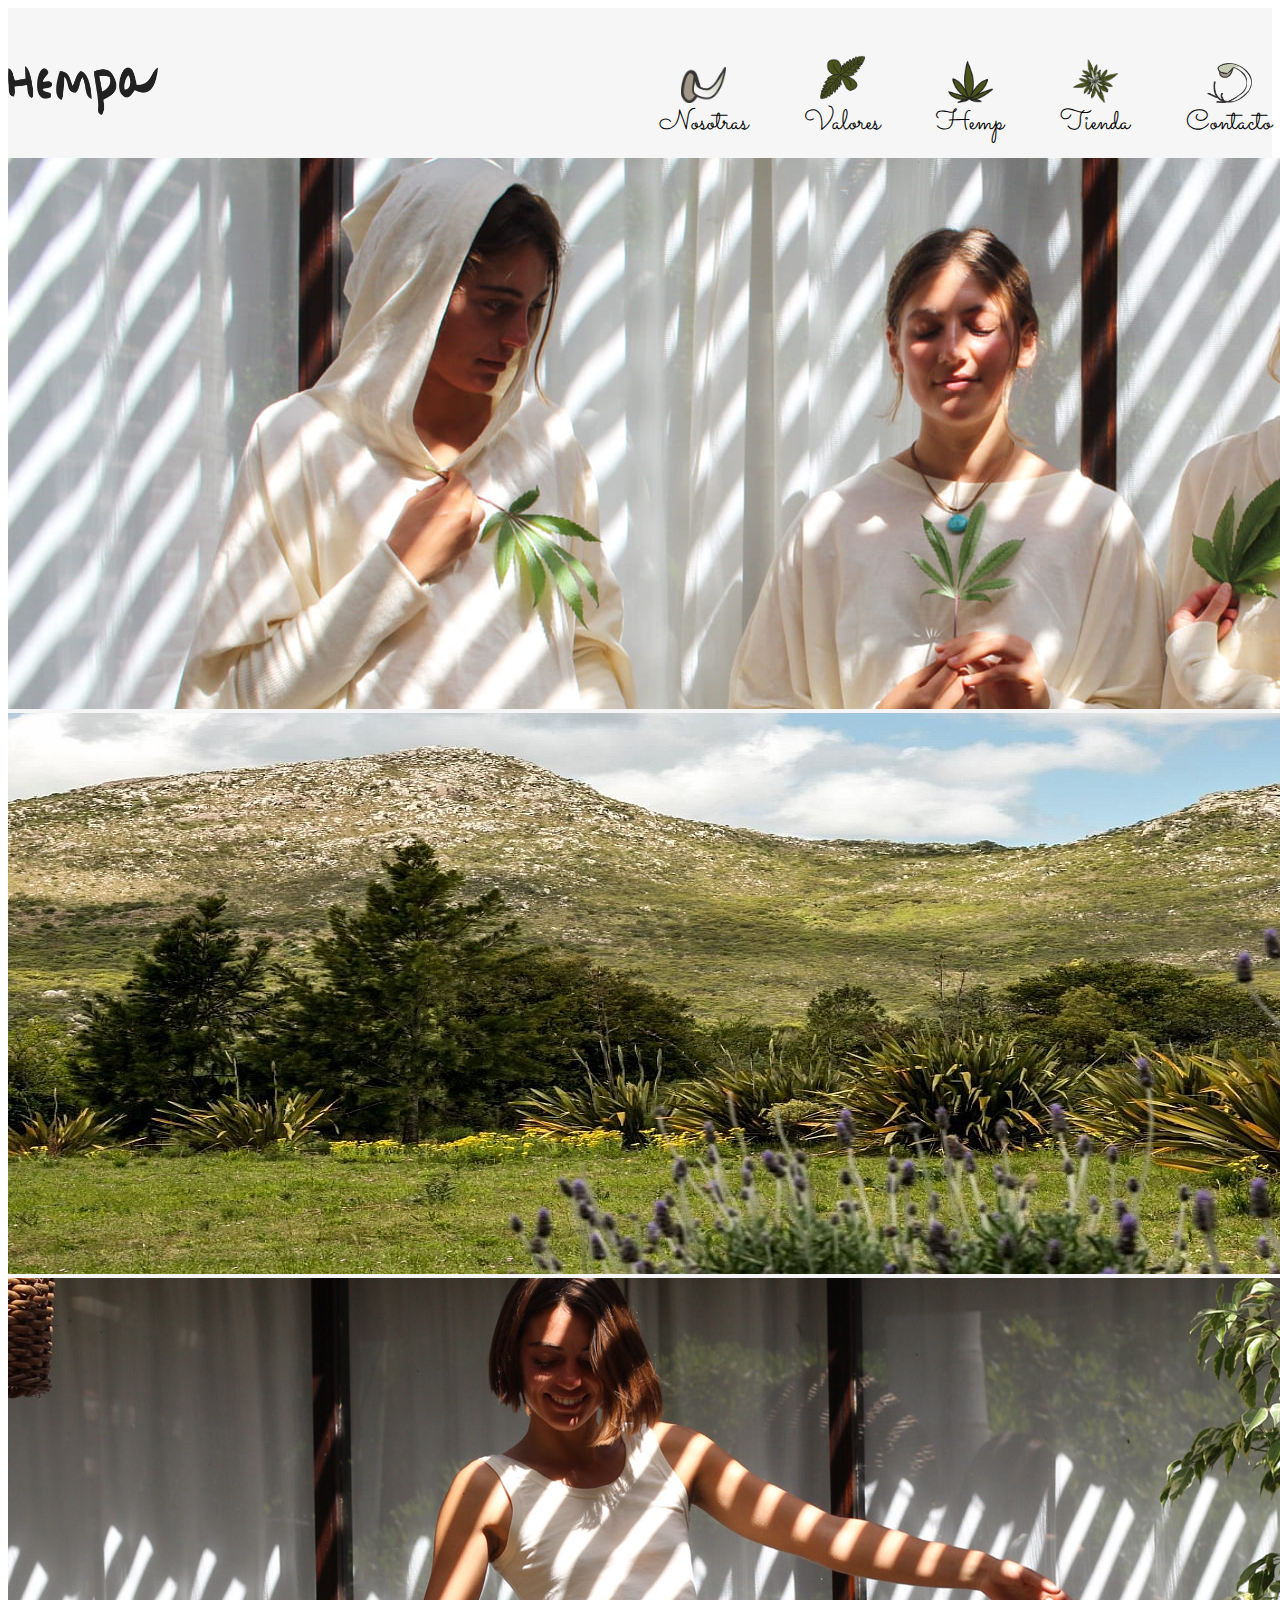
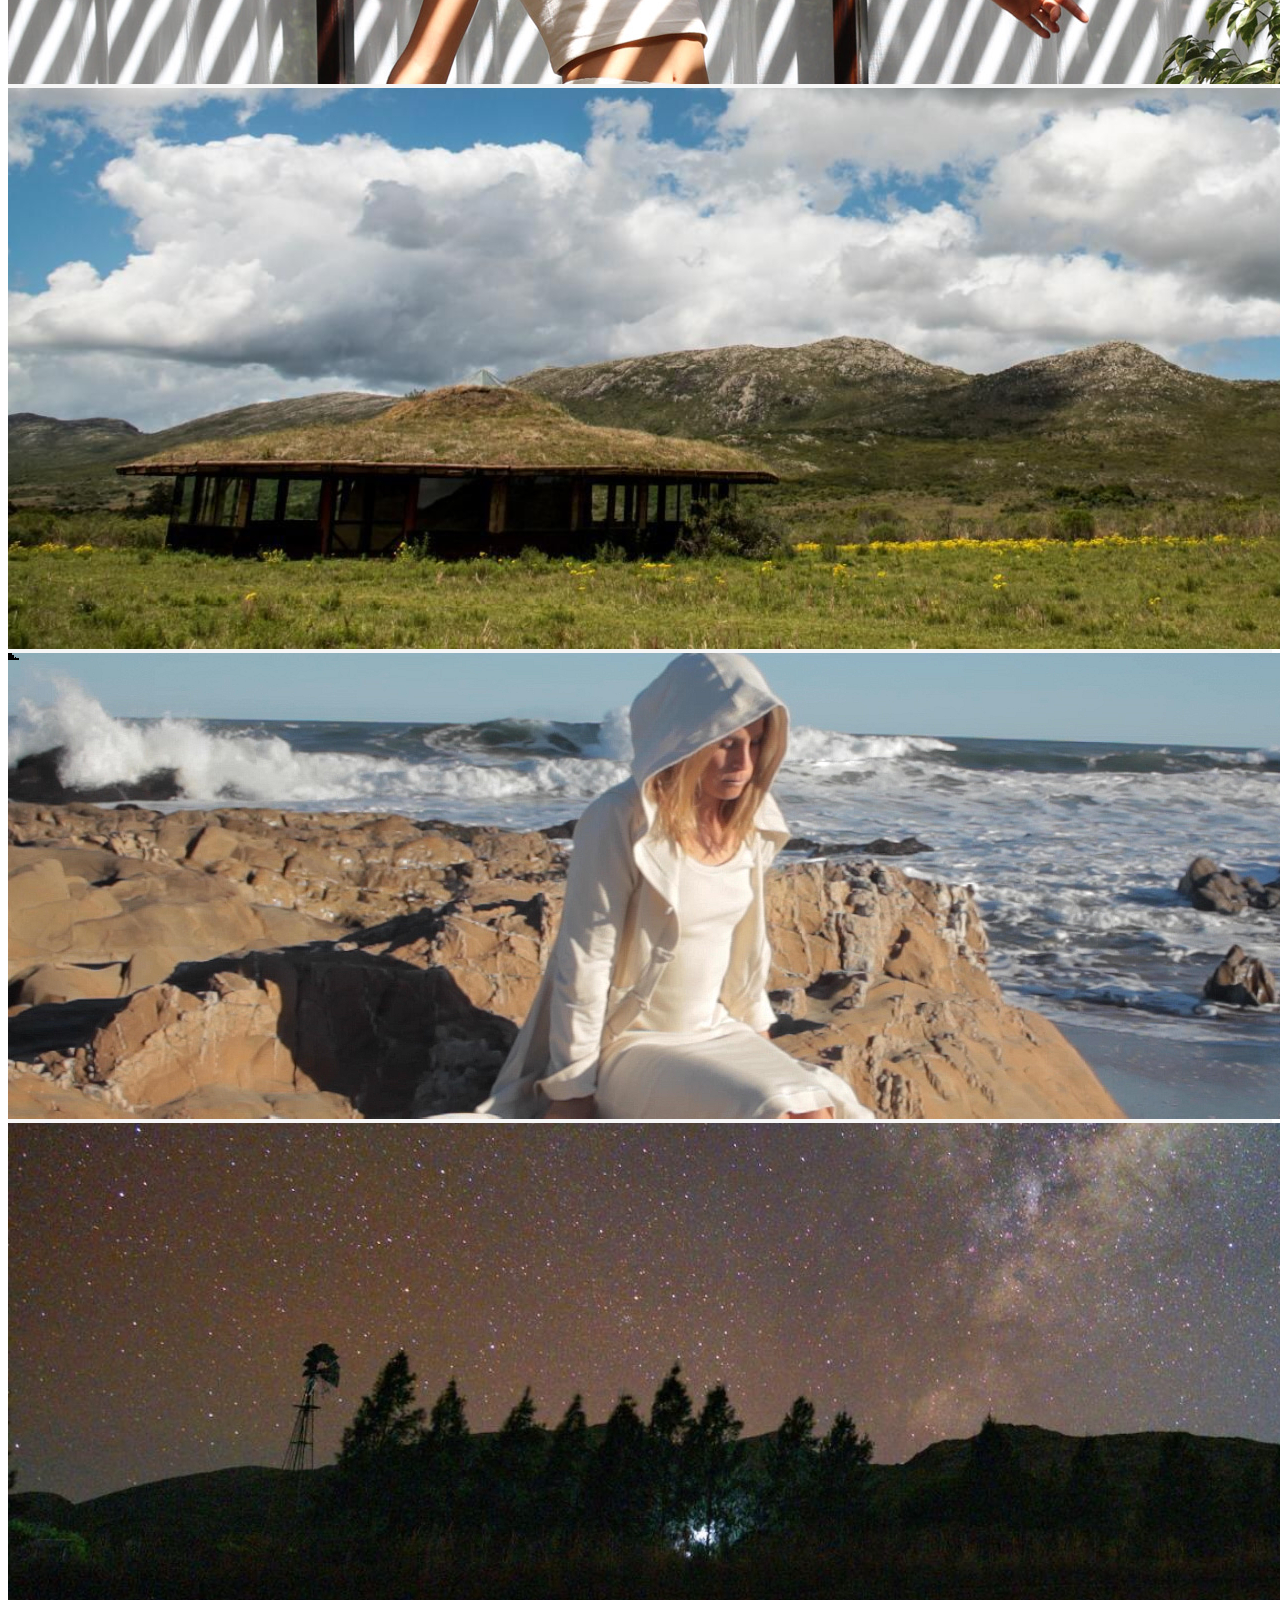
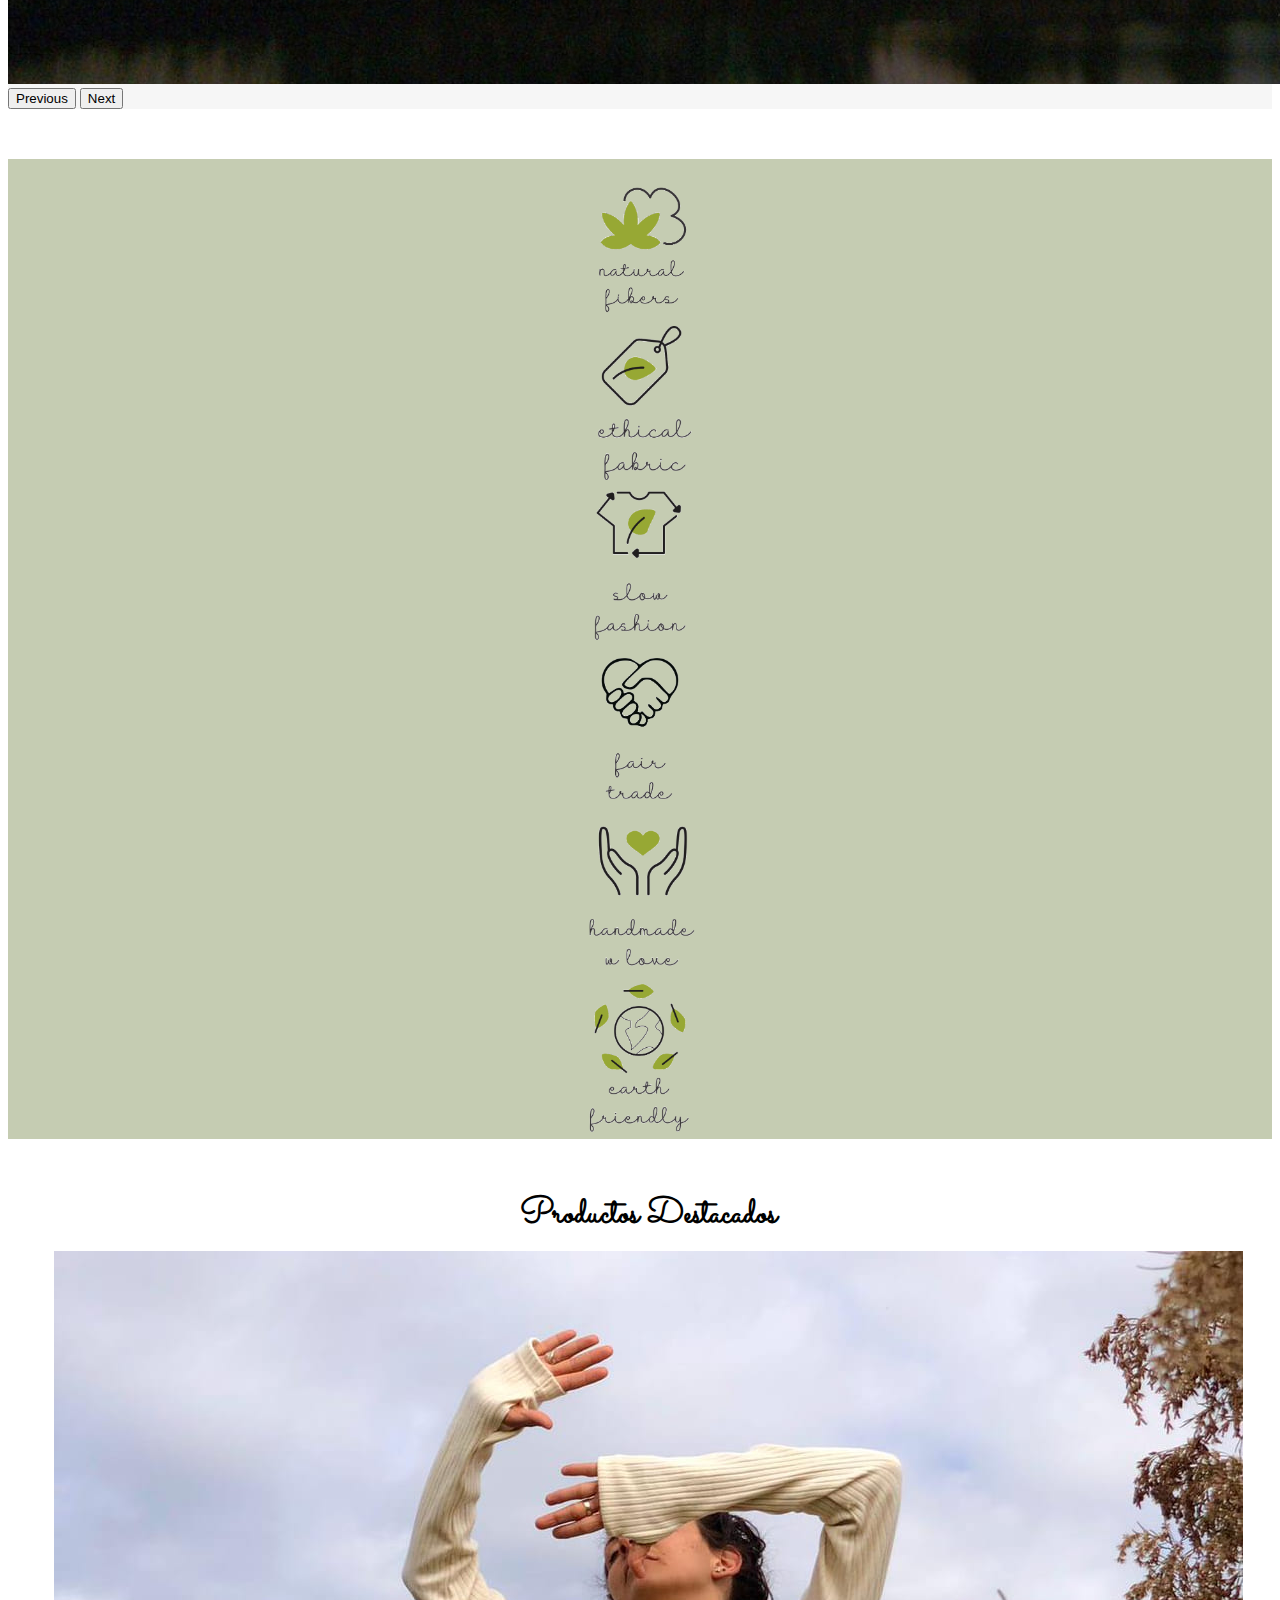
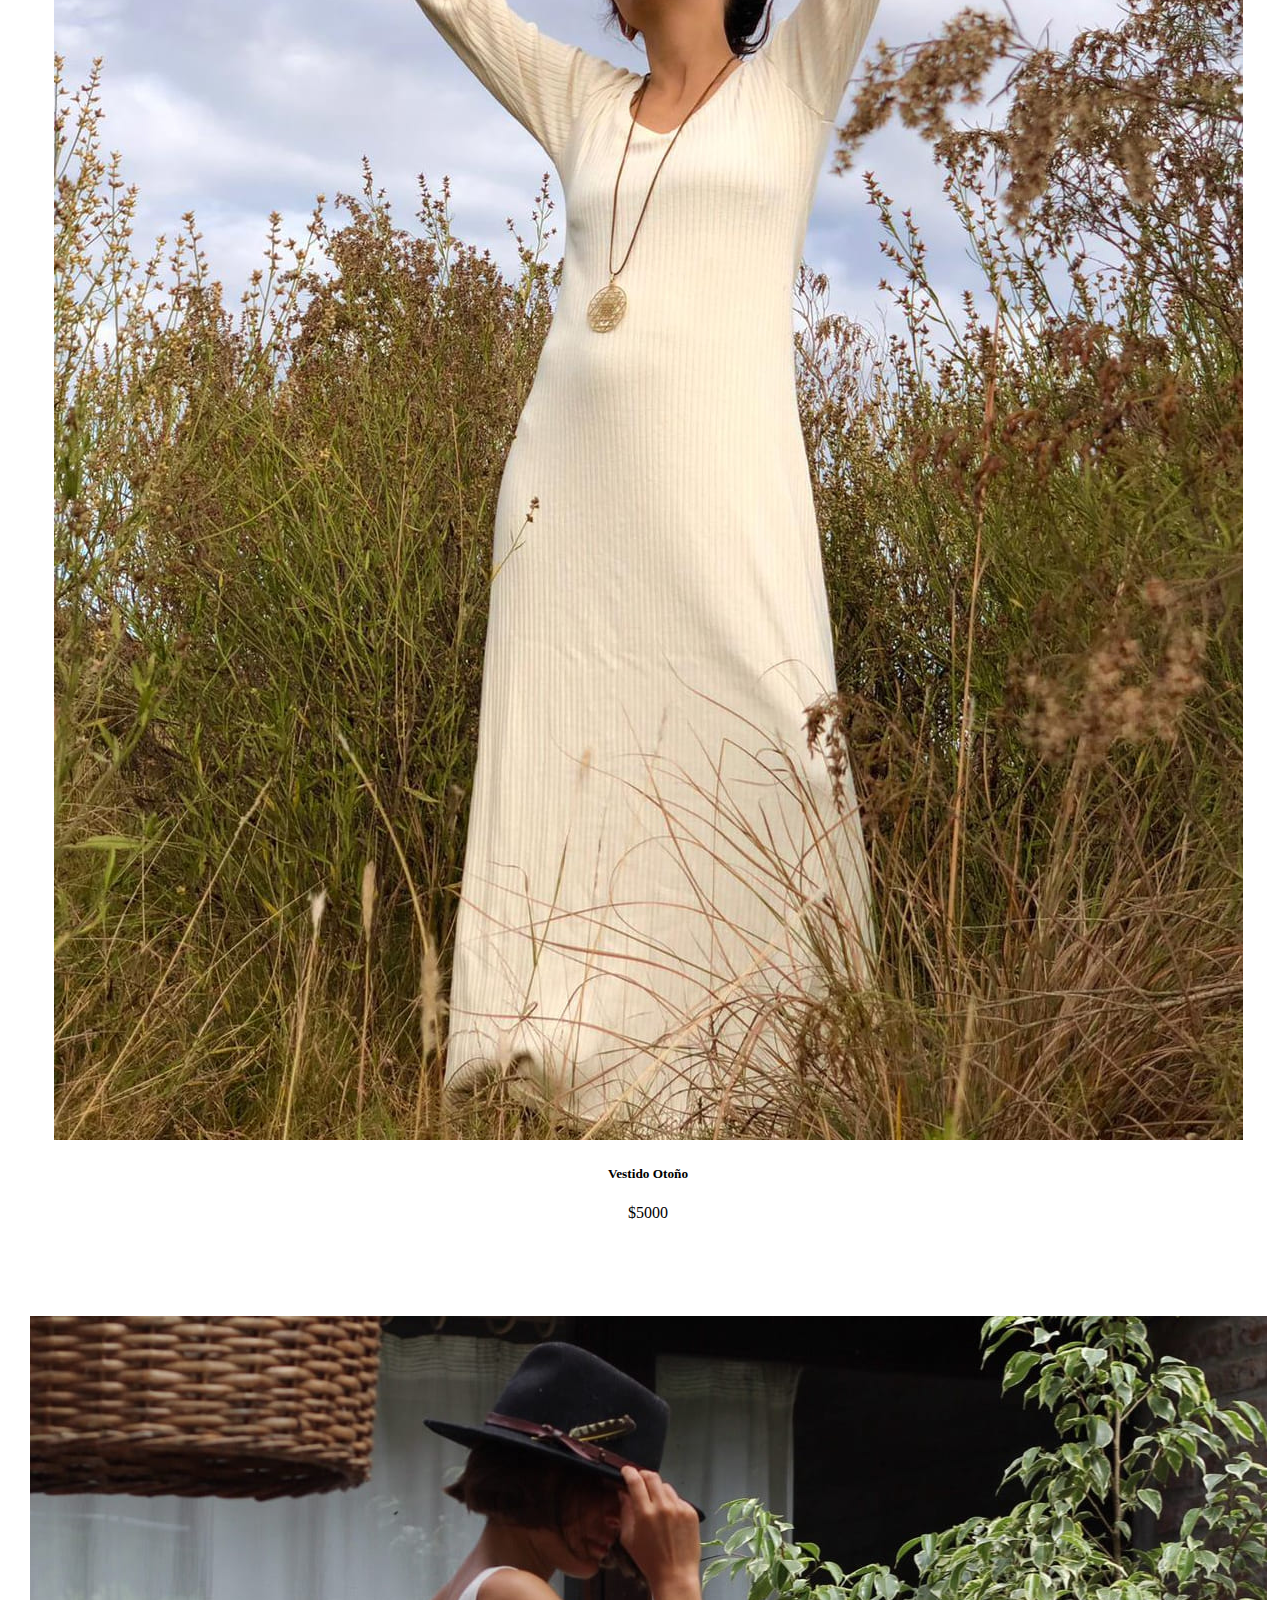
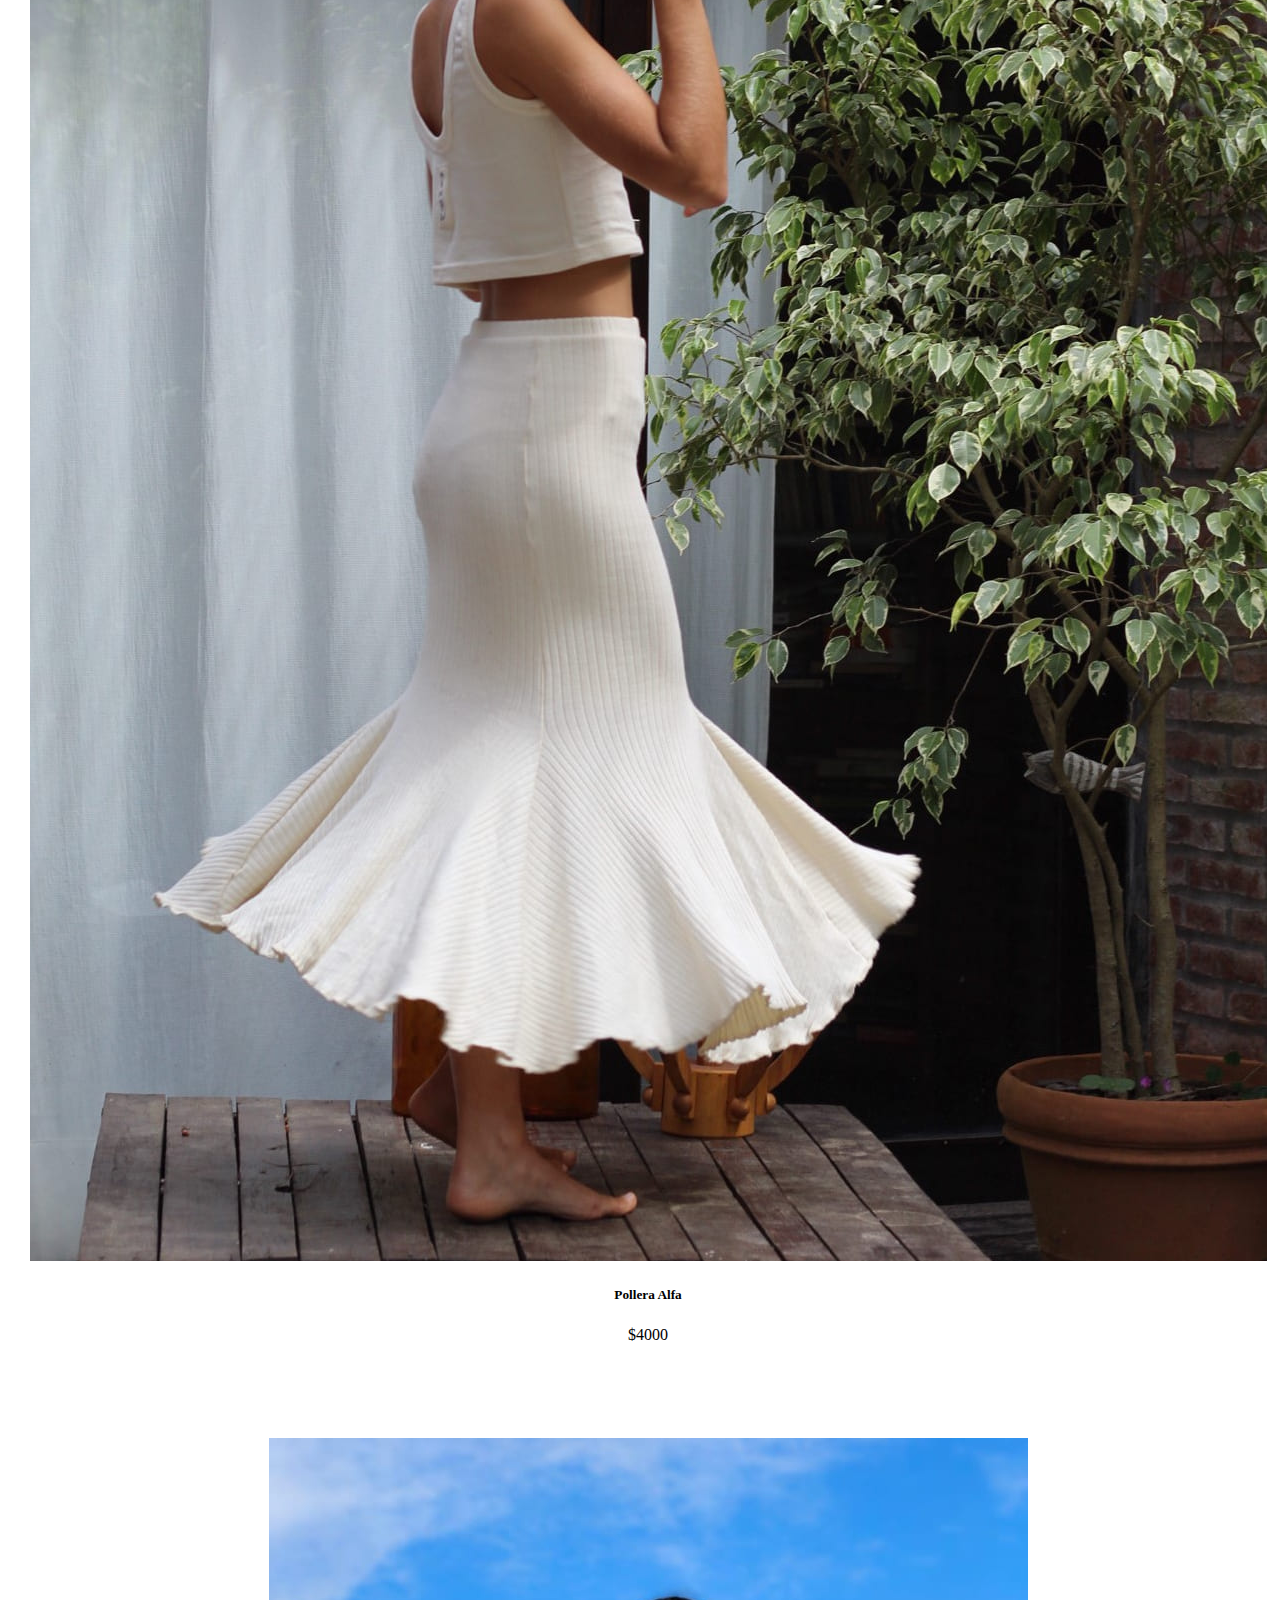
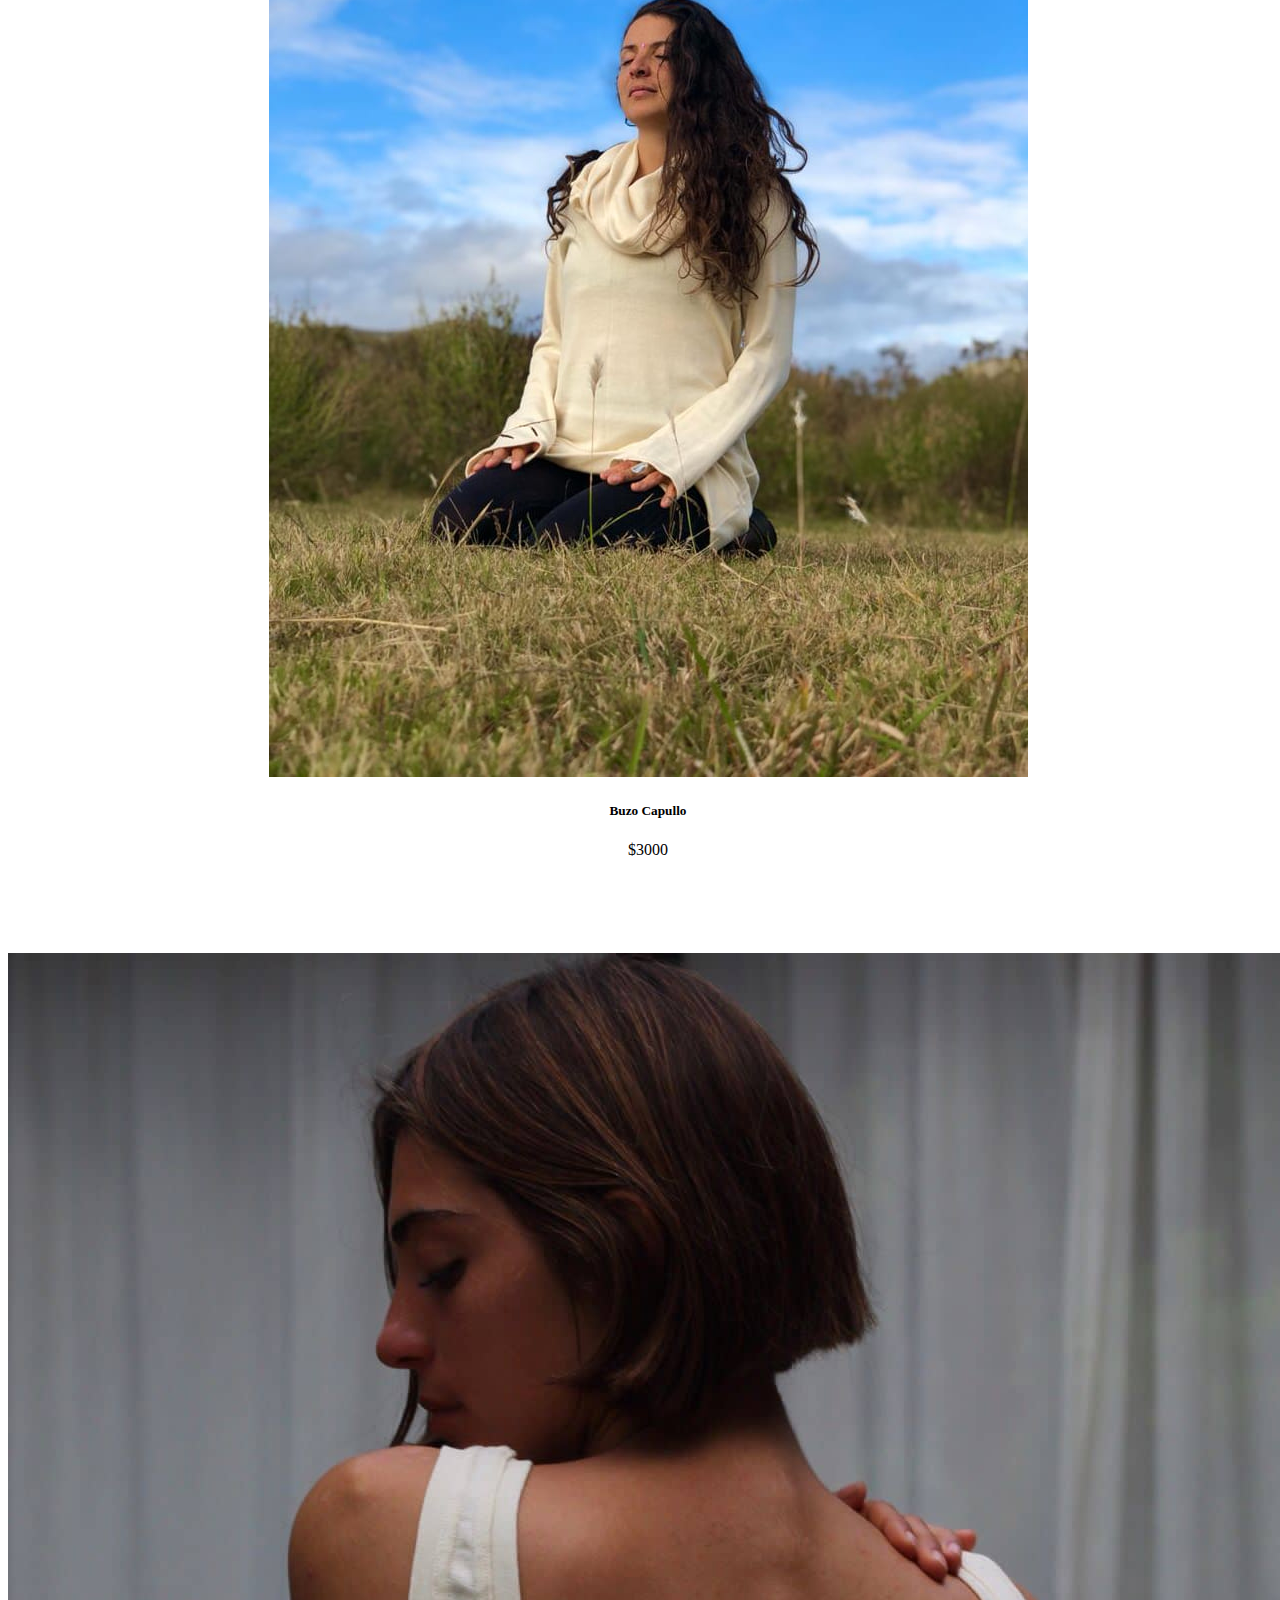
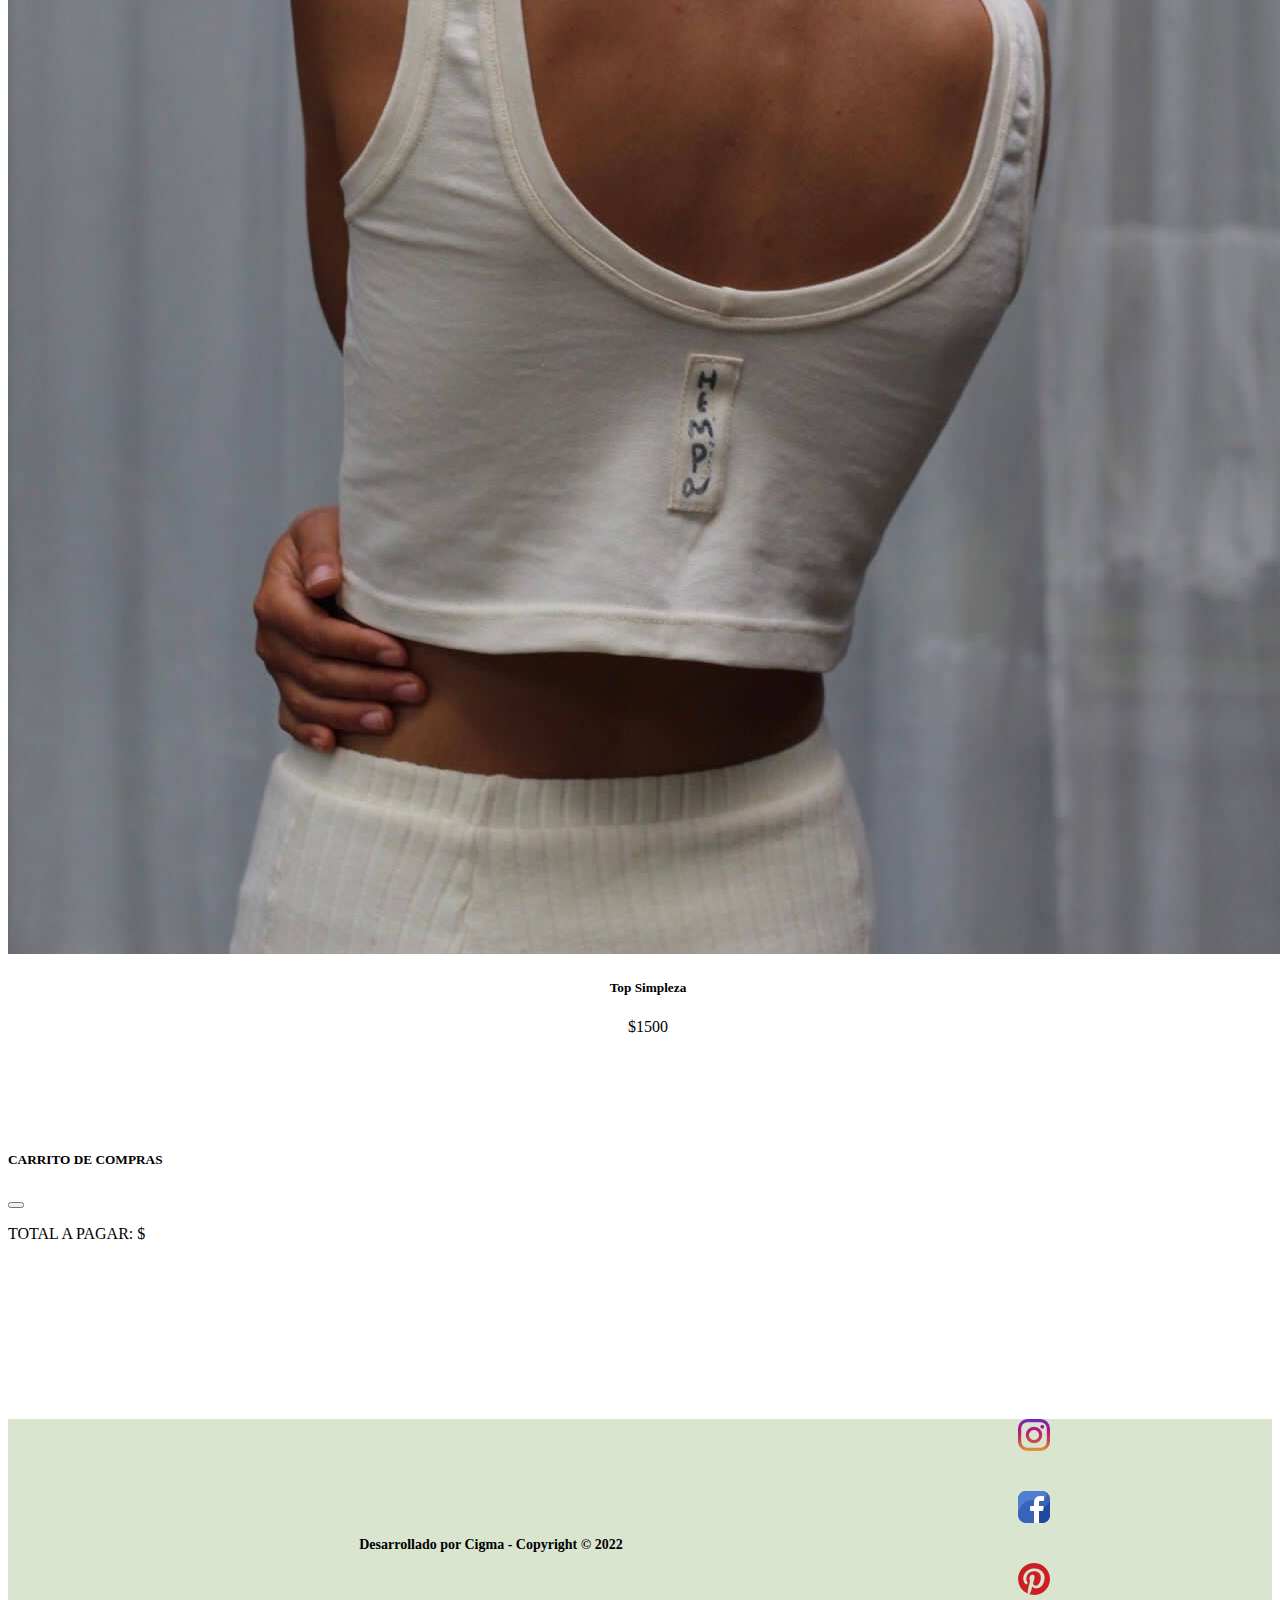
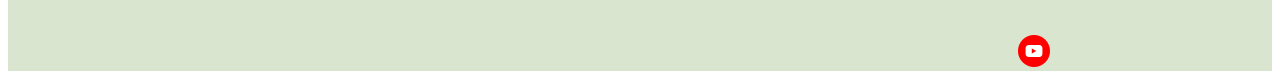
<file: index.html>
<!DOCTYPE html>
<html lang="en">
  <head>
    <meta charset="UTF-8" />
    <meta http-equiv="X-UA-Compatible" content="IE=edge" />
    <meta name="viewport" content="width=device-width, initial-scale=1.0" />
    <title>Hempa</title>
    <link rel="shortcut icon" href="img/icons/icono-hemp.png" type="image/x-icon">
    <link
      href="https://cdn.jsdelivr.net/npm/bootstrap@5.0.2/dist/css/bootstrap.min.css"
      rel="stylesheet"
      integrity="sha384-EVSTQN3/azprG1Anm3QDgpJLIm9Nao0Yz1ztcQTwFspd3yD65VohhpuuCOmLASjC"
      crossorigin="anonymous"
    />
    <link rel="stylesheet" href="css/estilos.css" />


    <!-- Descripción -->
    <meta name="description" content="Ropa de cañamo y fibras orgánicas, hecha por mujeres emprendedoras. Industria Uruguaya.">

    <!-- FONTS -->
    <link rel="preconnect" href="https://fonts.googleapis.com" />
    <link rel="preconnect" href="https://fonts.gstatic.com" crossorigin />
    <link
      href="https://fonts.googleapis.com/css2?family=Sacramento&display=swap"
      rel="stylesheet"
    />

    <!-- Meta tags -->
    <!-- Primary Meta Tags -->
    <title>Hempa</title>
    <meta name="title" content="Hempa">
    <meta name="description" content="Ropa de cañamo y fibras orgánicas, hecha por mujeres emprendedoras. Industria Uruguaya.">

    <!-- Open Graph / Facebook -->
    <meta property="og:type" content="website">
    <meta property="og:url" content="https://metatags.io/">
    <meta property="og:title" content="Hempa">
    <meta property="og:description" content="Ropa de cañamo y fibras orgánicas, hecha por mujeres emprendedoras. Industria Uruguaya.">
    <meta property="og:image" content="img/fotos/banner-valores.JPG">

    <!-- Twitter -->
    <meta property="twitter:card" content="summary_large_image">
    <meta property="twitter:url" content="https://metatags.io/">
    <meta property="twitter:title" content="Hempa">
    <meta property="twitter:description" content="Ropa de cañamo y fibras orgánicas, hecha por mujeres emprendedoras. Industria Uruguaya.">
    <meta property="twitter:image" content="img/fotos/banner-valores.JPG">
  </head>
  <body>
    <header>
      <div class="container">
        <nav>
          <a href="index.html"
            ><img class="logo-nav" src="img/logo-hempa.jpg"
          /></a>
          <ul id="ul__nav" class="ul__nav">
            <li>
              <a href="nosotras.html"
                ><img class="icon-nav-li" src="img/icons/nosotras.jpg" />
                Nosotras</a
              >
            </li>
            <li>
              <a href="valores.html"
                ><img
                  class="icon-nav-li"
                  src="img/icons/vision.jpg"
                />Valores</a
              >
            </li>
            <li>
              <a href="hempa.html"
                ><img class="icon-nav-li" src="img/icons/hemp.jpg" />Hemp</a
              >
            </li>
            <li>
              <a href="tienda.html"
                ><img
                  class="icon-nav-li"
                  src="img/icons/coleccion.jpg"
                />Tienda</a
              >
            </li>
            <li>
              <a href="contacto.html"
                ><img
                  class="icon-nav-li"
                  src="img/icons/contacto.png"
                />Contacto</a
              >
            </li> 
          </ul>
          
          <img
            id="icon-menu"
            class="icon-menu-movil"
            src="img/icons/menu.png"
          />
        </nav>
      </div>
      <div
        id="carouselExampleControls"
        class="carousel slide"
        data-bs-ride="carousel"
      >
      <div class="carousel-inner">
        <div class="carousel-item active">
          <img
            src="img/carousel/slide1.jpg"
            class="d-block w-100"
            alt="..."
          />
        </div>
        <div class="carousel-item">
          <img
            src="img/carousel/slide2.jpg"
            class="d-block w-100"
            alt="..."
          />
        </div>
        <div class="carousel-item">
          <img
            src="img/carousel/slide5.jpg"
            class="d-block w-100"
            alt="..."
          />
        </div>
        <div class="carousel-item">
          <img
            src="img/carousel/slide4.jpg"
            class="d-block w-100"
            alt="..."
          />
        </div>
        <div class="carousel-item">
          <img
            src="img/carousel/slide6.jpg"
            class="d-block w-100"
            alt="..."
          />
        </div>
        <div class="carousel-item">
          <img
            src="img/carousel/slide3.jpg"
            class="d-block w-100"
            alt="..."
          />
        </div>
      </div>
        <button
          class="carousel-control-prev"
          type="button"
          data-bs-target="#carouselExampleControls"
          data-bs-slide="prev"
        >
          <span class="carousel-control-prev-icon" aria-hidden="true"></span>
          <span class="visually-hidden">Previous</span>
        </button>
        <button
          class="carousel-control-next"
          type="button"
          data-bs-target="#carouselExampleControls"
          data-bs-slide="next"
        >
          <span class="carousel-control-next-icon" aria-hidden="true"></span>
          <span class="visually-hidden">Next</span>
        </button>
      </div>
    </header>

    <section id="banner-icons">
      <div class="container">
        <div class="row text-center">
          <div class="col-md-2 col-4">
            <img src="img/icons/naturalFibers.png" />
          </div>
          <div class="col-md-2 col-4">
            <img src="img/icons/ethicalFabric.png" />
          </div>
          <div class="col-md-2 col-4">
            <img src="img/icons/slowFashion.png" />
          </div>
          <div class="col-md-2 col-4">
            <img src="img/icons/fairTrade.png" />
          </div>
          <div class="col-md-2 col-4">
            <img src="img/icons/handMade.png" />
          </div>
          <div class="col-md-2 col-4">
            <img src="img/icons/earthFriendly.png" />
          </div>
        </div>
      </div>
    </section>

    <section id="productos-destacados">
      <div class="container">
        <div class="row">
          <h2 class="col-md-12">Productos Destacados</h2>
        </div>

        <div id="contenedor-productos" class="d-flex"></div>
      </div>
    </section>
    <button
      id="carrito-flotante"
      data-bs-toggle="modal"
      data-bs-target="#modalCarrito"
    >
      <img class="icon-cart" src="img/icons/shopping-cart.png" />
    </button>

    
    <!-- Modal Carrito -->
    <div
      class="modal fade "
      id="modalCarrito"
      tabindex="-1"
      aria-labelledby="exampleModalLabel"
      aria-hidden="true"
    >
      <div class="modal-dialog">
        <div class="modal-content">
          <div class="modal-header">
            <h5 class="modal-title" id="exampleModalLabel">
              CARRITO DE COMPRAS
            </h5>
            <button
              type="button"
              class="btn-close"
              data-bs-dismiss="modal"
              aria-label="Close"
            ></button>
          </div>
          <div class="modal-body">
            <ul id="listado-compras"></ul>

            <p>TOTAL A PAGAR: $<span id="total-precio-carrito"></span></p>
          </div>
          <div class="modal-footer">
            <button id="btn-comprar" type="button" class="btn btn-success">
              Seguir con la compra <img class="cart-icon" src="img/icons/whatsapp.png">
            </button>
          </div>
        </div>
      </div>
    </div>  

    <br><br><br><br>
    
    <section id="footer">
      <h5 class="text-footer">  Desarrollado por <a href="https://linkbe.me/Cigma" target="_blank">Cigma</a> - Copyright © 2022</h5>
      <div class="container">
        <div class="row icon-footer">
          <div class="col-md-2 col-3" id="footer-icon">
            <a href="https://www.instagram.com/hempa.uy/?hl=es" target="_blank"><img class="" src="img/icons/instagram.png"/></a>
          </div>
          <br><br>
          <div class="col-md-2 col-3" id="footer-icon">
            <a href="https://www.facebook.com/hempa.uy" target="_blank"><img class="" src="img/icons/facebook.png"/></a>
          </div>
          <br><br>
          <div class="col-md-2 col-3" id="footer-icon">
            <a href="https://ar.pinterest.com/hempauy/_created/" target="_blank"><img class="" src="img/icons/pinterest.png"/></a>
          </div>
          <br><br>
          <div class="col-md-2 col-3" id="footer-icon">
            <a href="https://www.youtube.com/channel/UCsUpAl1lLySXlst0NQ0P4RQ" target="_blank"><img class="" src="img/icons/youtube.png"/></a>
          </div>
        </div>
      </div>
    </section>


    <script
      src="https://cdn.jsdelivr.net/npm/bootstrap@5.0.2/dist/js/bootstrap.bundle.min.js"
      integrity="sha384-MrcW6ZMFYlzcLA8Nl+NtUVF0sA7MsXsP1UyJoMp4YLEuNSfAP+JcXn/tWtIaxVXM"
      crossorigin="anonymous"
    ></script>
    <script src="js/main.js"></script>
    <script src="js/nav.js"></script>
  </body>
</html>
</file>
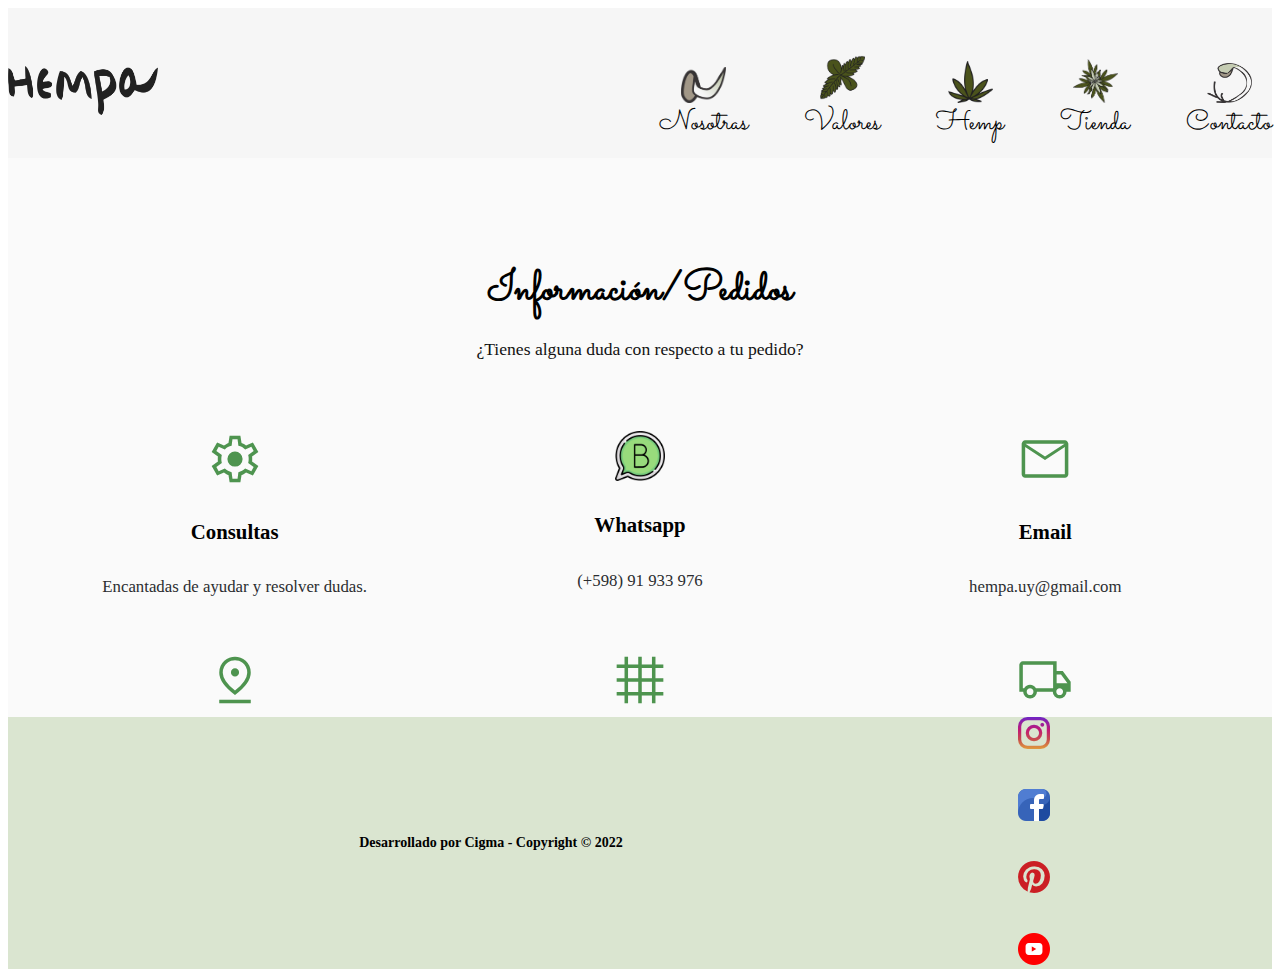
<file: contacto.html>
<!DOCTYPE html>
<html lang="en">
  <head>
    <meta charset="UTF-8" />
    <meta http-equiv="X-UA-Compatible" content="IE=edge" />
    <meta name="viewport" content="width=device-width, initial-scale=1.0" />
    <title>Hempa</title>
    <link rel="shortcut icon" href="img/icons/icono-hemp.png" type="image/x-icon">
    <link
      href="https://cdn.jsdelivr.net/npm/bootstrap@5.0.2/dist/css/bootstrap.min.css"
      rel="stylesheet"
      integrity="sha384-EVSTQN3/azprG1Anm3QDgpJLIm9Nao0Yz1ztcQTwFspd3yD65VohhpuuCOmLASjC"
      crossorigin="anonymous"
    />
    <link rel="stylesheet" href="css/estilos.css" />


    <!-- Descripción -->
    <meta name="description" content="Ropa de cañamo y fibras orgánicas, hecha por mujeres emprendedoras. Industria Uruguaya.">

    <!-- Iconos -->
    <link href="https://fonts.googleapis.com/css2?family=Material+Symbols+Outlined" rel="stylesheet" />


    <!-- FONTS -->
    <link rel="preconnect" href="https://fonts.googleapis.com" />
    <link rel="preconnect" href="https://fonts.gstatic.com" crossorigin />
    <link
      href="https://fonts.googleapis.com/css2?family=Sacramento&display=swap"
      rel="stylesheet"
    />

    <!-- Meta tags -->
    <!-- Primary Meta Tags -->
    <title>Hempa</title>
    <meta name="title" content="Hempa">
    <meta name="description" content="Ropa de cañamo y fibras orgánicas, hecha por mujeres emprendedoras. Industria Uruguaya.">

    <!-- Open Graph / Facebook -->
    <meta property="og:type" content="website">
    <meta property="og:url" content="https://metatags.io/">
    <meta property="og:title" content="Hempa">
    <meta property="og:description" content="Ropa de cañamo y fibras orgánicas, hecha por mujeres emprendedoras. Industria Uruguaya.">
    <meta property="og:image" content="img/fotos/banner-valores.JPG">

    <!-- Twitter -->
    <meta property="twitter:card" content="summary_large_image">
    <meta property="twitter:url" content="https://metatags.io/">
    <meta property="twitter:title" content="Hempa">
    <meta property="twitter:description" content="Ropa de cañamo y fibras orgánicas, hecha por mujeres emprendedoras. Industria Uruguaya.">
    <meta property="twitter:image" content="img/fotos/banner-valores.JPG">
  </head>
  
  <body>
    <header>
      <div class="container">
        <nav>
            <a href="index.html"
            ><img class="logo-nav" src="img/logo-hempa.jpg"
            /></a>
            <ul id="ul__nav" class="ul__nav">
            <li>
                <a href="nosotras.html"
                ><img class="icon-nav-li" src="img/icons/nosotras.jpg" />
                Nosotras</a
                >
            </li>
            <li>
                <a href="valores.html"
                ><img
                    class="icon-nav-li"
                    src="img/icons/vision.jpg"
                />Valores</a
                >
            </li>
            <li>
                <a href="hempa.html"
                ><img class="icon-nav-li" src="img/icons/hemp.jpg" />Hemp</a
                >
            </li>
            <li>
                <a href="tienda.html"
                ><img
                    class="icon-nav-li"
                    src="img/icons/coleccion.jpg"
                />Tienda</a
                >
            </li>
            <li>
                <a href="contacto.html"
                ><img
                    class="icon-nav-li"
                    src="img/icons/contacto.png"
                />Contacto</a
                >
            </li> 
            </ul>
            
            <img
            id="icon-menu"
            class="icon-menu-movil"
            src="img/icons/menu.png"
            />
        </nav>
      </div>
    </header>
      <!-- Sección contacto -->
      <section id="features">
        <div class="container">
          <div class="features_top">
            <h1>Información/Pedidos</h1>
            <p>¿Tienes alguna duda con respecto a tu pedido?
            </p>
          </div>
          
          <br>

          <div class="features_container">
            <div class="features_item">
              <span class="material-symbols-outlined"> settings </span>
              <div class="featureItem_info">
                <h4>Consultas
                </h4>
                <p>Encantadas de ayudar y resolver dudas.</p>
              </div>
            </div>

            <div class="features_item">
              <img src="img/icons/whatsapp-business.png" class="icono-wpp">
              <div class="featureItem_info">
                <h4>Whatsapp
                </h4>
                <p>(+598) 91 933  976</p>
              </div>
            </div>

            <div class="features_item">
              <span class="material-symbols-outlined"> email </span>
              <div class="featureItem_info">
                <h4>Email</h4>
                <p>hempa.uy@gmail.com</p>
              </div>
            </div>

            <div class="features_item">
              <span class="material-symbols-outlined"> pin_drop </span>
              <div class="featureItem_info">
                <h4>Ubicación</h4>
                <p>Somos de Uruguay.</p>
              </div>
            </div>

            <div class="features_item">
              <span class="material-symbols-outlined"> grid_4x4 </span>
              <div class="featureItem_info">
                <h4>Tejidos</h4>
                <p>Utilizamos tejidos naturales.</p>
              </div>
            </div>

            <div class="features_item">
              <span class="material-symbols-outlined"> local_shipping </span>
              <div class="featureItem_info">
                <h4>Envíos</h4>
                <p>Realizamos envíos a todo el país.</p>
              </div>
            </div>

            
          </div>
        </div>
      </section>

      
    <section id="footer">
      <h5 class="text-footer">  Desarrollado por <a href="https://linkbe.me/Cigma" target="_blank">Cigma</a> - Copyright © 2022</h5>
      <div class="container ">
        <div class="row icon-footer">
          <div class="col-md-2 col-3" id="footer-icon">
            <a href="https://www.instagram.com/hempa.uy/?hl=es" target="_blank"><img class="" src="img/icons/instagram.png"/></a>
          </div>
          <br><br>
          <div class="col-md-2 col-3" id="footer-icon">
            <a href="https://www.facebook.com/hempa.uy" target="_blank"><img class="" src="img/icons/facebook.png"/></a>
          </div>
          <br><br>
          <div class="col-md-2 col-3" id="footer-icon">
            <a href="https://ar.pinterest.com/hempauy/_created/" target="_blank"><img class="" src="img/icons/pinterest.png"/></a>
          </div>
          <br><br>
          <div class="col-md-2 col-3" id="footer-icon">
            <a href="https://www.youtube.com/channel/UCsUpAl1lLySXlst0NQ0P4RQ" target="_blank"><img class="" src="img/icons/youtube.png"/></a>
          </div>
        </div>
      </div>
    </section>


    <script
      src="https://cdn.jsdelivr.net/npm/bootstrap@5.0.2/dist/js/bootstrap.bundle.min.js"
      integrity="sha384-MrcW6ZMFYlzcLA8Nl+NtUVF0sA7MsXsP1UyJoMp4YLEuNSfAP+JcXn/tWtIaxVXM"
      crossorigin="anonymous"
    ></script>
    <script src="js/nav.js"></script>
  </body>
</html>
</file>
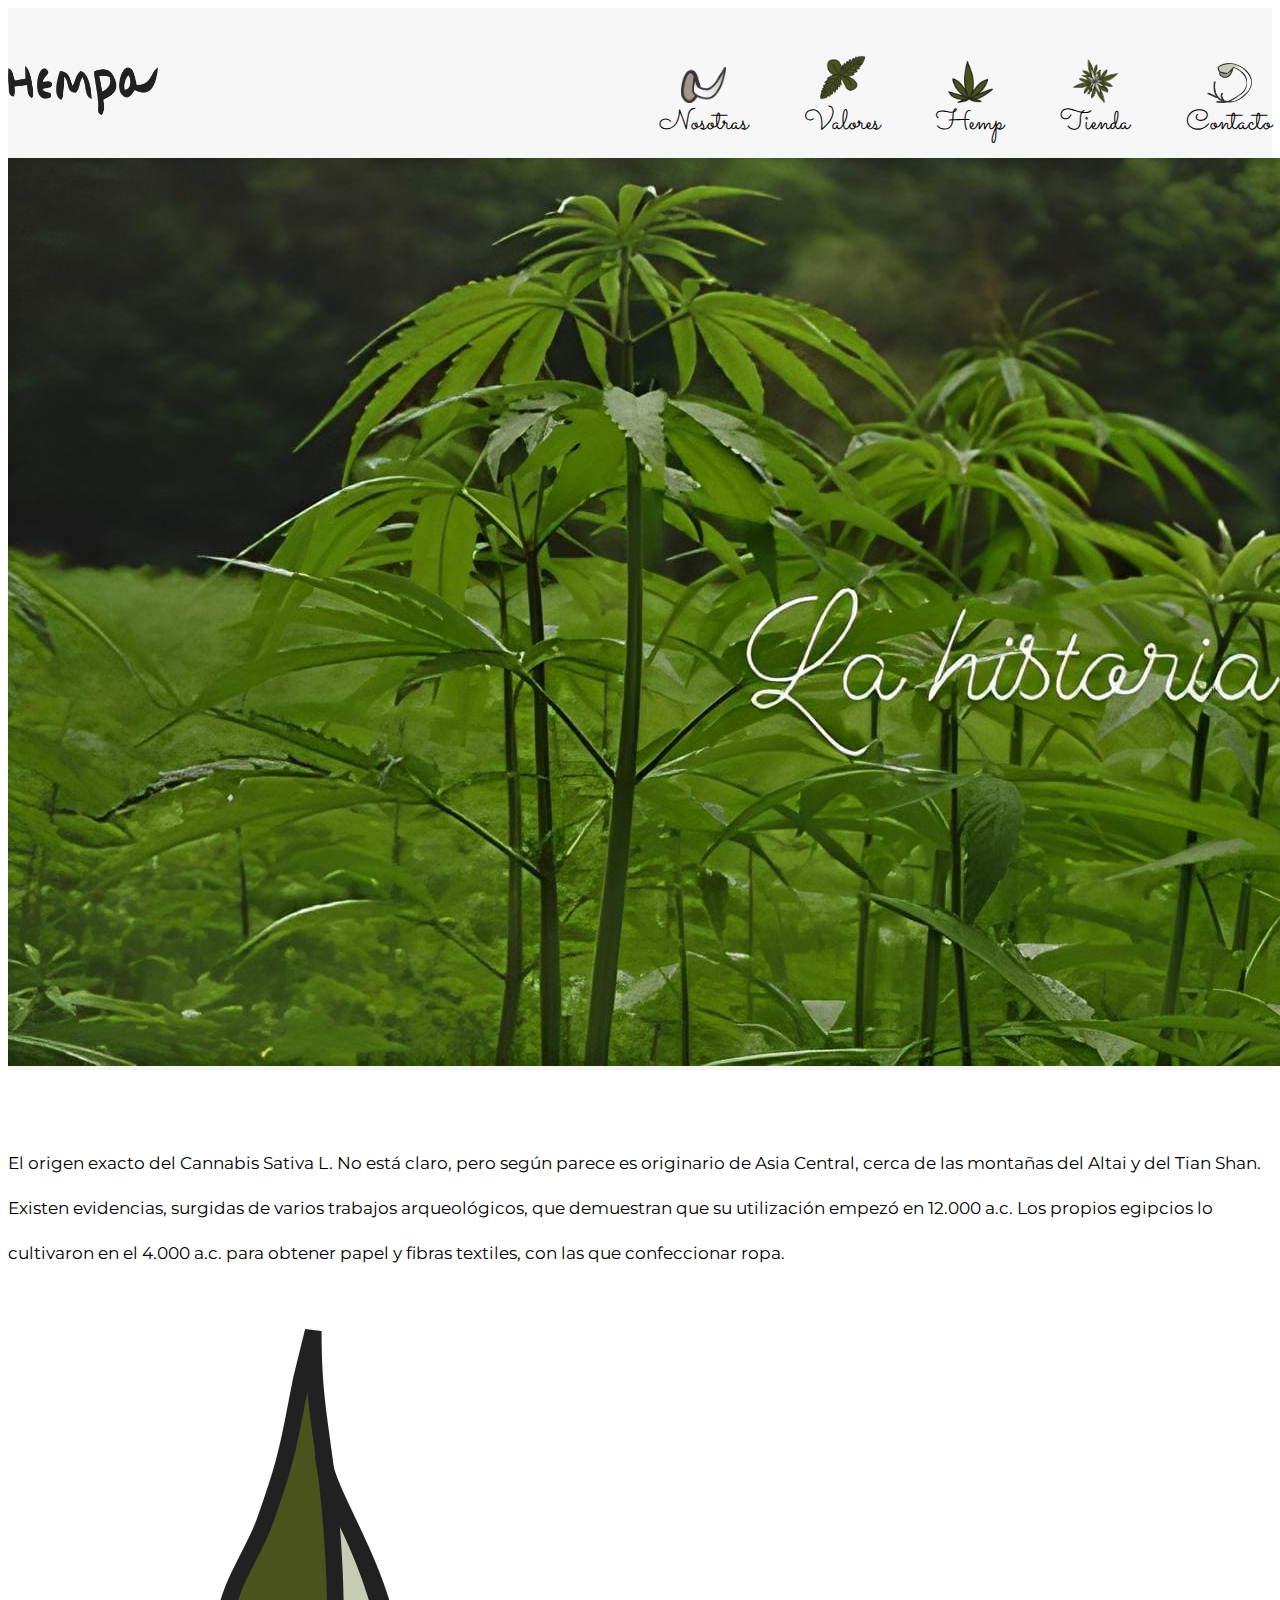
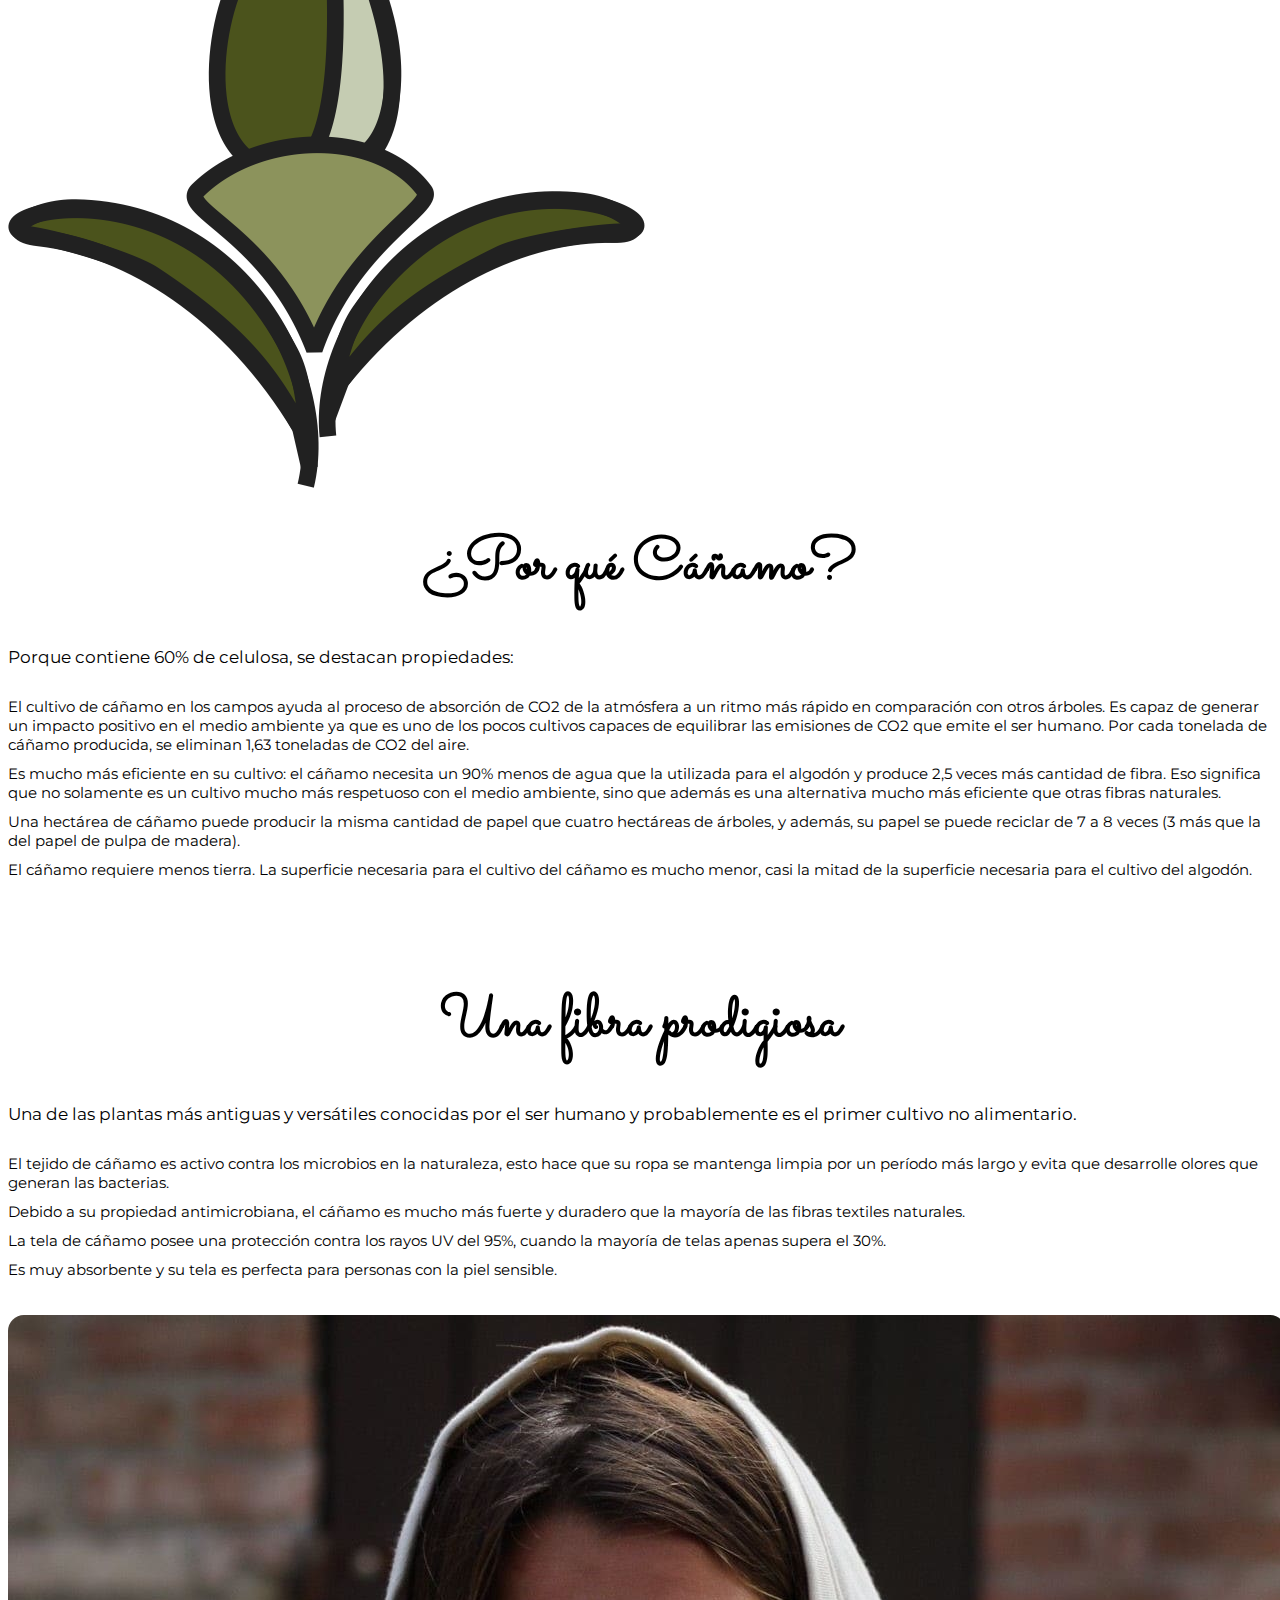
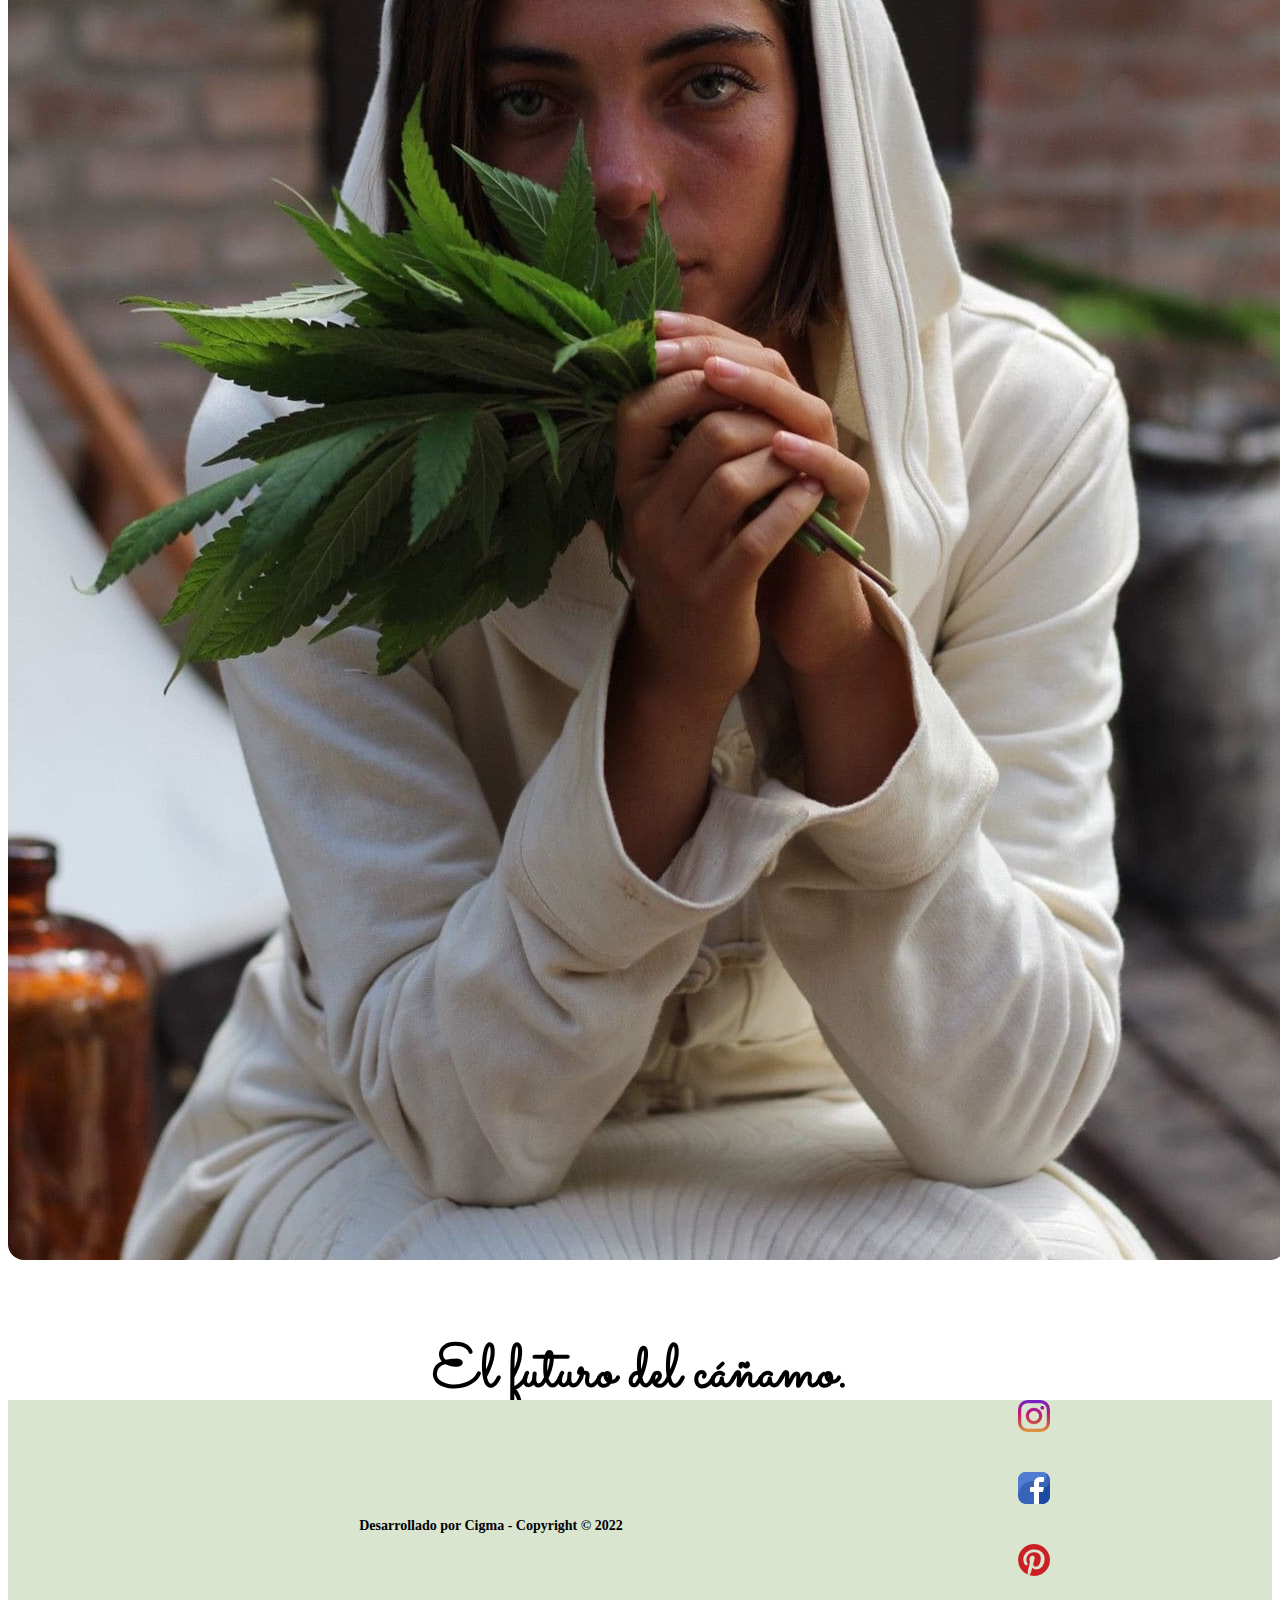
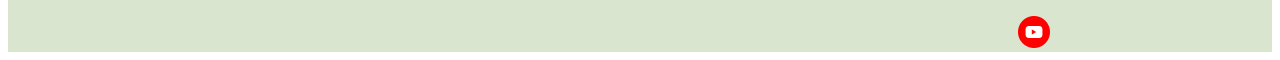
<file: hempa.html>
<!DOCTYPE html>
<html lang="en">
<head>
    <meta charset="UTF-8" />
    <meta http-equiv="X-UA-Compatible" content="IE=edge" />
    <meta name="viewport" content="width=device-width, initial-scale=1.0" />
    <title>Hempa</title>
    <link rel="shortcut icon" href="img/icons/icono-hemp.png" type="image/x-icon">
    <link
      href="https://cdn.jsdelivr.net/npm/bootstrap@5.0.2/dist/css/bootstrap.min.css"
      rel="stylesheet"
      integrity="sha384-EVSTQN3/azprG1Anm3QDgpJLIm9Nao0Yz1ztcQTwFspd3yD65VohhpuuCOmLASjC"
      crossorigin="anonymous"
    />
    <link rel="stylesheet" href="css/estilos.css" />
    <!-- FONTS -->
    <link rel="preconnect" href="https://fonts.googleapis.com" />
    <link rel="preconnect" href="https://fonts.gstatic.com" crossorigin />
    <link
      href="https://fonts.googleapis.com/css2?family=Sacramento&display=swap"
      rel="stylesheet"
    />

    <link rel="preconnect" href="https://fonts.googleapis.com">
    <link rel="preconnect" href="https://fonts.gstatic.com" crossorigin>
    <link href="https://fonts.googleapis.com/css2?family=Montserrat&display=swap" rel="stylesheet">

    <!-- Meta tags -->
    <!-- Primary Meta Tags -->
    <title>Hempa</title>
    <meta name="title" content="Hempa">
    <meta name="description" content="Ropa de cañamo y fibras orgánicas, hecha por mujeres emprendedoras. Industria Uruguaya.">

    <!-- Open Graph / Facebook -->
    <meta property="og:type" content="website">
    <meta property="og:url" content="https://metatags.io/">
    <meta property="og:title" content="Hempa">
    <meta property="og:description" content="Ropa de cañamo y fibras orgánicas, hecha por mujeres emprendedoras. Industria Uruguaya.">
    <meta property="og:image" content="img/fotos/banner-valores.JPG">

    <!-- Twitter -->
    <meta property="twitter:card" content="summary_large_image">
    <meta property="twitter:url" content="https://metatags.io/">
    <meta property="twitter:title" content="Hempa">
    <meta property="twitter:description" content="Ropa de cañamo y fibras orgánicas, hecha por mujeres emprendedoras. Industria Uruguaya.">
    <meta property="twitter:image" content="img/fotos/banner-valores.JPG">

</head>
<body>
    <header>
      <div class="container">
        <nav>
            <a href="index.html"
            ><img class="logo-nav" src="img/logo-hempa.jpg"
            /></a>
            <ul id="ul__nav" class="ul__nav">
            <li>
                <a href="nosotras.html"
                ><img class="icon-nav-li" src="img/icons/nosotras.jpg" />
                Nosotras</a
                >
            </li>
            <li>
                <a href="valores.html"
                ><img
                    class="icon-nav-li"
                    src="img/icons/vision.jpg"
                />Valores</a
                >
            </li>
            <li>
                <a href="hempa.html"
                ><img class="icon-nav-li" src="img/icons/hemp.jpg" />Hemp</a
                >
            </li>
            <li>
                <a href="tienda.html"
                ><img
                    class="icon-nav-li"
                    src="img/icons/coleccion.jpg"
                />Tienda</a
                >
            </li>
            <li>
                <a href="contacto.html"
                ><img
                    class="icon-nav-li"
                    src="img/icons/contacto.png"
                />Contacto</a
                >
            </li> 
            </ul>
            
            <img
            id="icon-menu"
            class="icon-menu-movil"
            src="img/icons/menu.png"
            />
        </nav>
        </div>

    <img src="img/fotos/hemp-historia.jpg" class="d-block w-100 valores-banner" alt="..." />
    </header>

    <br><br><br>
    <div class="container">
      <div class="text-center">
      <p class="parrafo-hemp"> El origen exacto del Cannabis Sativa L. No está claro, 
          pero según parece es originario de Asia Central, cerca de las montañas del Altai y 
          del Tian Shan.
        Existen evidencias, surgidas de varios trabajos arqueológicos, 
        que demuestran que su utilización empezó en 12.000 a.c. Los propios egipcios lo 
        cultivaron en el 4.000 a.c. para obtener papel y fibras textiles, con las que confeccionar ropa.</p>
      <br><br> 
      </div>
    </div>

    <div class="container">
        <div class="row">
            <div class="col-md-6">
                <img
                  src="img/icons/icono-hemp.png"
                  class="img-fluid"
                  alt="icono-hemp"
                />
            </div>
          <div class="col-md-6">
            <h2 class="titulos-sacramento">¿Por qué Cáñamo?</h2>
            <p class="parrafo-hemp">
                Porque contiene 60% de celulosa, se destacan propiedades:
                <li class="li-hemp">
                    El cultivo de cáñamo en los campos ayuda al proceso de absorción 
                    de CO2 de la atmósfera a un ritmo más rápido en comparación con otros árboles.  
                    Es capaz de generar un impacto positivo en el medio ambiente ya que es uno de los 
                    pocos cultivos capaces de equilibrar las emisiones de CO2 que emite el ser humano. 
                    Por cada tonelada de cáñamo producida, se eliminan 1,63 toneladas de CO2 del aire.
                </li>  

                <li class="li-hemp">
                    Es mucho más eficiente en su cultivo: el cáñamo necesita un 90% menos 
                    de agua que la utilizada para el algodón y produce 2,5 veces más cantidad de fibra. 
                    Eso significa que no solamente es un cultivo mucho más respetuoso con el medio ambiente, 
                    sino que además es una alternativa mucho más eficiente que otras fibras naturales. 
                </li class="li-hemp">

                <li class="li-hemp">
                    Una hectárea de cáñamo puede producir la misma cantidad de 
                    papel que cuatro hectáreas de árboles, y además, su papel se puede 
                    reciclar de 7 a 8 veces (3 más que la del papel de pulpa de madera).    
                </li>

                <li class="li-hemp">
                    El cáñamo requiere menos tierra. La superficie necesaria para el 
                    cultivo del cáñamo es mucho menor, casi la mitad de la superficie necesaria 
                    para el cultivo del algodón.
                </li>
            </p>
          </div>
        </div>
    </div>
    <br><br><br>
    <div class="container">
      <div class="row">

        <div class="col-md-6">
          <h2 class="titulos-sacramento">Una fibra prodigiosa</h2>
          <p class="parrafo-hemp">
            Una de las plantas más antiguas y versátiles conocidas por el ser humano y 
            probablemente es el primer cultivo no alimentario.</p>
          <li class="li-hemp">
            El tejido de cáñamo es activo contra los microbios en la naturaleza, 
            esto hace que su ropa se mantenga limpia por un período más largo y evita que desarrolle olores 
            que generan las bacterias.
          </li>
          <li class="li-hemp">
            Debido a su propiedad antimicrobiana, el cáñamo es mucho más fuerte y duradero que 
            la mayoría de las fibras textiles naturales. 
          </li>
          <li class="li-hemp">
            La tela de cáñamo posee una protección contra los rayos UV del 95%, 
            cuando la mayoría de telas apenas supera el 30%.
          </li>
          <li class="li-hemp">
            Es muy absorbente y su tela es perfecta para personas con la piel sensible.
          </li>
        </div>

        <div class="col-md-6">
          <br><br>
          <img
            src="img/fotos/fibra-hemp.jpg"
            class="img-fluid fibra-img"
            alt="fibra-hemp"
          />
        </div>

      </div>
    </div>
      <br><br>
      <div class="container">
        <h2 class="titulo-margin titulos-sacramento">El futuro del cáñamo.</h2>
        <div class="text-center">
          <p class="parrafo-hemp">
            Con la moda sostenible en auge y con una sociedad 
            cada vez más consciente del impacto ambiental causado por la cultura fast fashion, 
            la ropa de cáñamo es la alternativa <b>más ecológica</b>.
          </p>
          <br><br> 
          </div>
      </div>


      <br>
      <section id="footer">
        <h5 class="text-footer">  Desarrollado por <a href="https://linkbe.me/Cigma" target="_blank">Cigma</a> - Copyright © 2022</h5>
        <div class="container">
          <div class="row icon-footer">
            <div class="col-md-2 col-3" id="footer-icon">
              <a href="https://www.instagram.com/hempa.uy/?hl=es" target="_blank"><img class="" src="img/icons/instagram.png"/></a>
            </div>
            <br><br>
            <div class="col-md-2 col-3" id="footer-icon">
              <a href="https://www.facebook.com/hempa.uy" target="_blank"><img class="" src="img/icons/facebook.png"/></a>
            </div>
            <br><br>
            <div class="col-md-2 col-3" id="footer-icon">
              <a href="https://ar.pinterest.com/hempauy/_created/" target="_blank"><img class="" src="img/icons/pinterest.png"/></a>
            </div>
            <br><br>
            <div class="col-md-2 col-3" id="footer-icon">
              <a href="https://www.youtube.com/channel/UCsUpAl1lLySXlst0NQ0P4RQ" target="_blank"><img class="" src="img/icons/youtube.png"/></a>
            </div>
          </div>
        </div>
      </section>
  

    <script
      src="https://cdn.jsdelivr.net/npm/bootstrap@5.0.2/dist/js/bootstrap.bundle.min.js"
      integrity="sha384-MrcW6ZMFYlzcLA8Nl+NtUVF0sA7MsXsP1UyJoMp4YLEuNSfAP+JcXn/tWtIaxVXM"
      crossorigin="anonymous"
    ></script>
    <script src="js/nav.js"></script>
</body>
</html>
</file>
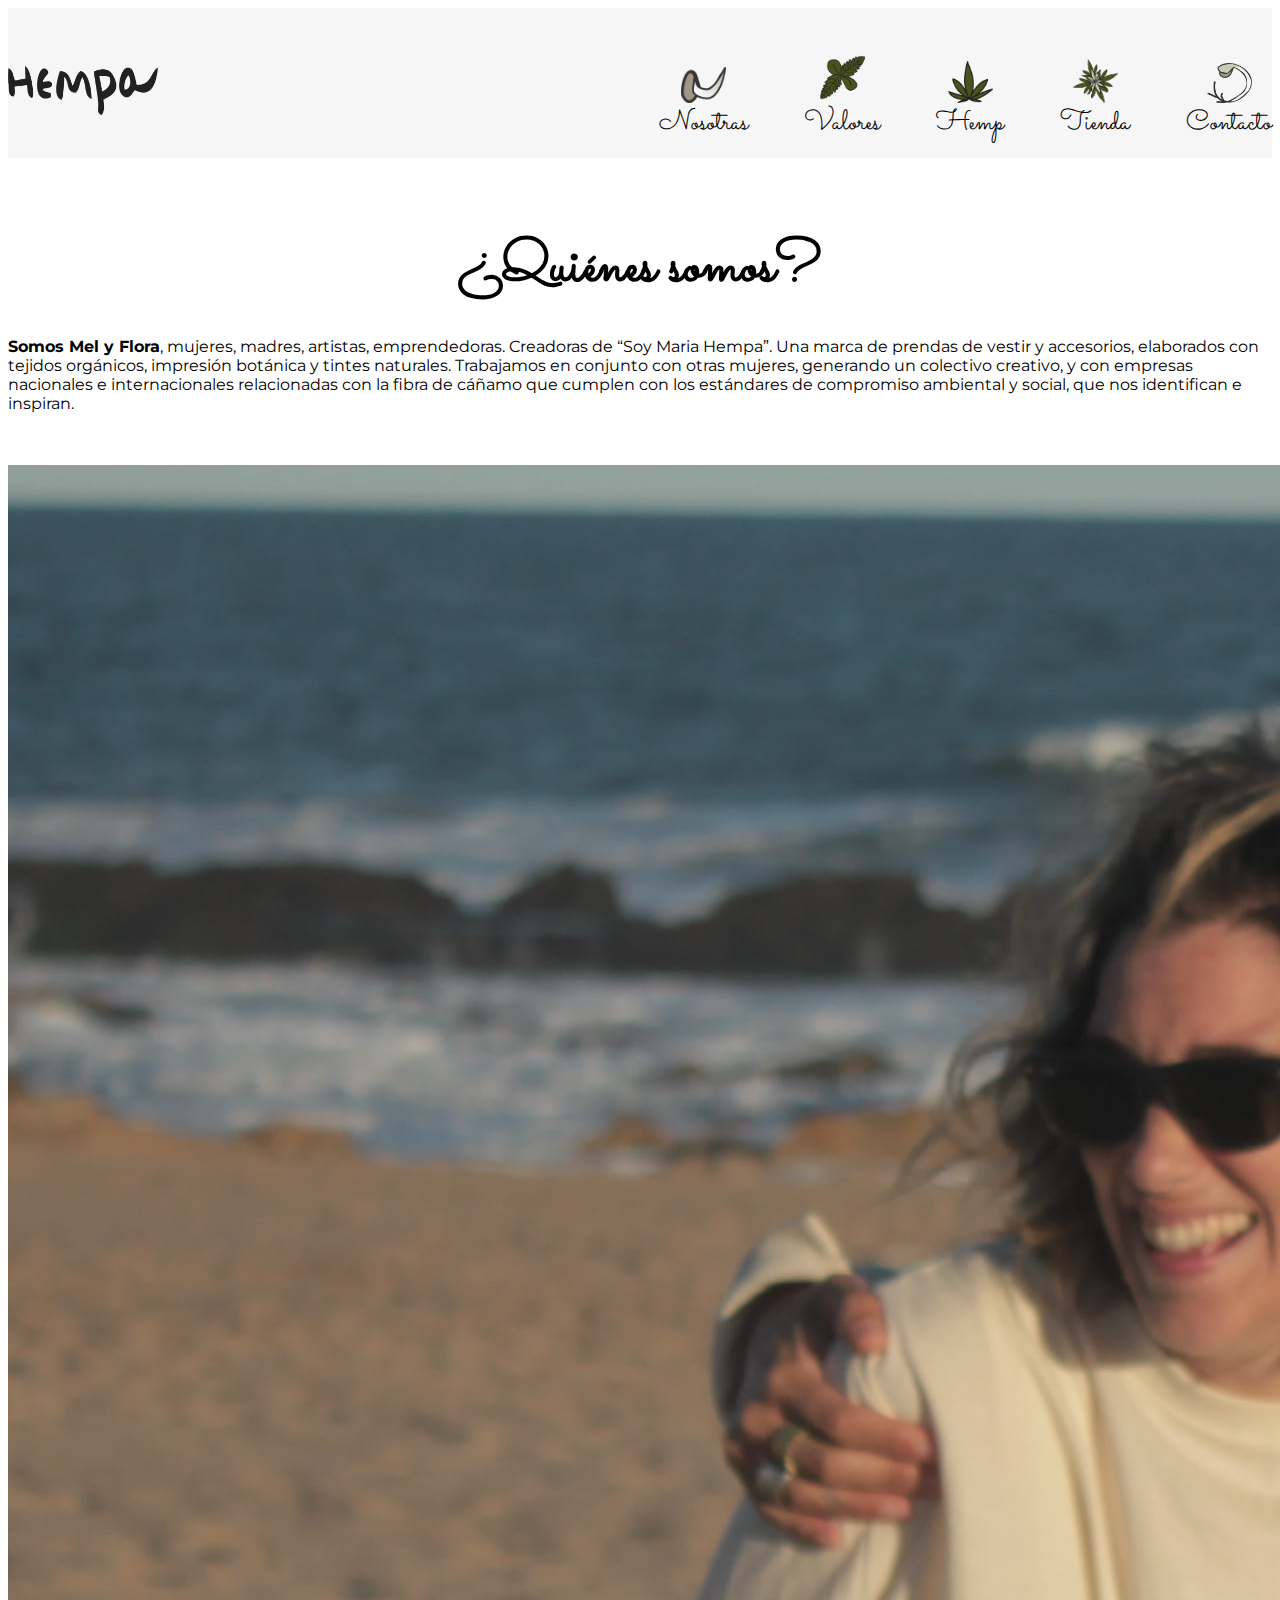
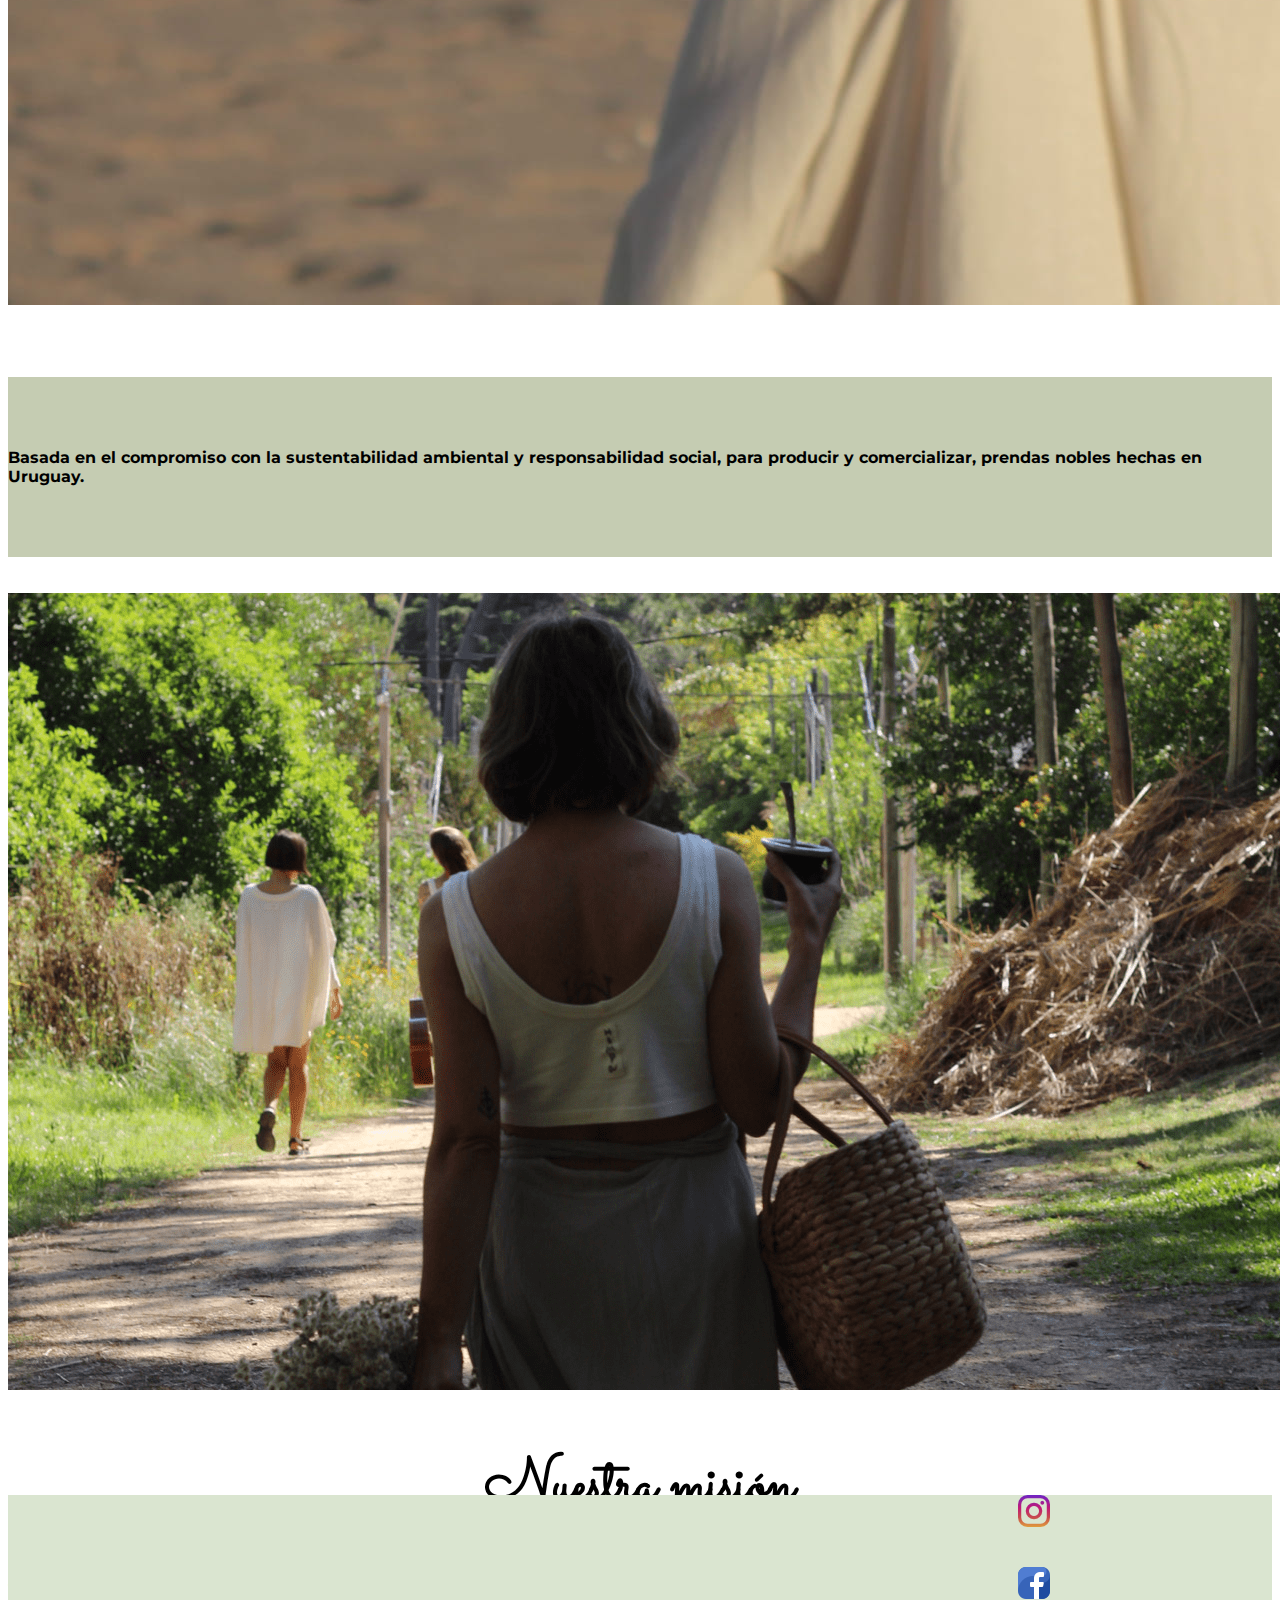
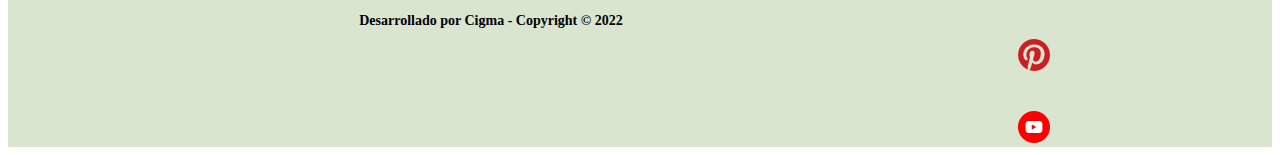
<file: nosotras.html>
<!DOCTYPE html>
<html lang="en">
  <head>
    <meta charset="UTF-8" />
    <meta http-equiv="X-UA-Compatible" content="IE=edge" />
    <meta name="viewport" content="width=device-width, initial-scale=1.0" />
    <title>Hempa</title>
    <link rel="shortcut icon" href="img/icons/icono-hemp.png" type="image/x-icon">
    <link
      href="https://cdn.jsdelivr.net/npm/bootstrap@5.0.2/dist/css/bootstrap.min.css"
      rel="stylesheet"
      integrity="sha384-EVSTQN3/azprG1Anm3QDgpJLIm9Nao0Yz1ztcQTwFspd3yD65VohhpuuCOmLASjC"
      crossorigin="anonymous"
    />
    <link rel="stylesheet" href="css/estilos.css" />
    <!-- FONTS -->
    <link rel="preconnect" href="https://fonts.googleapis.com" />
    <link rel="preconnect" href="https://fonts.gstatic.com" crossorigin />
    <link
      href="https://fonts.googleapis.com/css2?family=Sacramento&display=swap"
      rel="stylesheet"
    />

    <link rel="preconnect" href="https://fonts.googleapis.com">
    <link rel="preconnect" href="https://fonts.gstatic.com" crossorigin>
    <link href="https://fonts.googleapis.com/css2?family=Montserrat&display=swap" rel="stylesheet">
    <!-- Meta tags -->
    <!-- Primary Meta Tags -->
    <title>Hempa</title>
    <meta name="title" content="Hempa">
    <meta name="description" content="Ropa de cañamo y fibras orgánicas, hecha por mujeres emprendedoras. Industria Uruguaya.">

    <!-- Open Graph / Facebook -->
    <meta property="og:type" content="website">
    <meta property="og:url" content="https://metatags.io/">
    <meta property="og:title" content="Hempa">
    <meta property="og:description" content="Ropa de cañamo y fibras orgánicas, hecha por mujeres emprendedoras. Industria Uruguaya.">
    <meta property="og:image" content="img/fotos/banner-valores.JPG">

    <!-- Twitter -->
    <meta property="twitter:card" content="summary_large_image">
    <meta property="twitter:url" content="https://metatags.io/">
    <meta property="twitter:title" content="Hempa">
    <meta property="twitter:description" content="Ropa de cañamo y fibras orgánicas, hecha por mujeres emprendedoras. Industria Uruguaya.">
    <meta property="twitter:image" content="img/fotos/banner-valores.JPG">
  </head>
  <body>
    <header>
      <div class="container">
        <nav>
            <a href="index.html"
            ><img class="logo-nav" src="img/logo-hempa.jpg"
            /></a>
            <ul id="ul__nav" class="ul__nav">
            <li>
                <a href="nosotras.html"
                ><img class="icon-nav-li" src="img/icons/nosotras.jpg" />
                Nosotras</a
                >
            </li>
            <li>
                <a href="valores.html"
                ><img
                    class="icon-nav-li"
                    src="img/icons/vision.jpg"
                />Valores</a
                >
            </li>
            <li>
                <a href="hempa.html"
                ><img class="icon-nav-li" src="img/icons/hemp.jpg" />Hemp</a
                >
            </li>
            <li>
                <a href="tienda.html"
                ><img
                    class="icon-nav-li"
                    src="img/icons/coleccion.jpg"
                />Tienda</a
                >
            </li>
            <li>
                <a href="contacto.html"
                ><img
                    class="icon-nav-li"
                    src="img/icons/contacto.png"
                />Contacto</a
                >
            </li> 
            </ul>
            
            <img
            id="icon-menu"
            class="icon-menu-movil"
            src="img/icons/menu.png"
            />
        </nav>
        </div>
    </header>  
    <br/><br/>
    <section>
      <div class="container">
        <div class="row">
          <div class="col-md-6">
            <h2 class="titulos-sacramento">¿Quiénes somos?</h2>
            <p class="parrafo-nosotras">
              <b>Somos Mel y Flora</b>, mujeres, madres, artistas,
              emprendedoras. Creadoras de “Soy Maria Hempa”. Una marca de
              prendas de vestir y accesorios, elaborados con tejidos orgánicos,
              impresión botánica y tintes naturales. Trabajamos en conjunto con
              otras mujeres, generando un colectivo creativo, y con empresas
              nacionales e internacionales relacionadas con la fibra de cáñamo
              que cumplen con los estándares de compromiso ambiental y social,
              que nos identifican e inspiran.
            </p>
          </div>
          <div class="col-md-6">
            <br><br>
            <img
              src="img/fotos/foto-nosotras.jpg"
              class="img-fluid"
              alt="nosotras"
            />
          </div>
        </div>
      </div>
      <br />
      <div class="container">
        <section id="banner-nosotras">
          <div class="container-fluid">
            <div class="row text-center">
              <h4 class="titulo4-nosotras">
                Basada en el compromiso con la sustentabilidad ambiental y
                responsabilidad social, para producir y comercializar, prendas
                nobles hechas en Uruguay.
              </h4>
            </div>
          </div>
        </section>
      </div>

      <br/><br/>
      <div class="container">
        <div class="row">
          <div class="col-md-6">
            <img
              src="img/fotos/foto-mision.png"
              class="img-fluid"
              alt="nosotras"
            />
          </div>
          <br />
          <div class="col-md-6">
            <h2 class="titulo-margin titulos-sacramento">Nuestra misión</h2>
            <p class="parrafo-nosotras">
              En un mundo acelerado, valoramos el trabajo artesanal y dedicado.
              Por eso, desde el taller, apuntamos al diseño destacado y
              atemporal manisfestado en una
              <b>confección única y personalizada</b> para cada colección de las
              manos de nuestra sastre, con excepcional profesionalismo.
            </p>
          </div>
        </div>
      </div>
    </section>

    <br><br><br><br><br>
    
    <section id="footer">
      <h5 class="text-footer">  Desarrollado por <a href="https://linkbe.me/Cigma" target="_blank">Cigma</a> - Copyright © 2022</h5>
      <div class="container">
        <div class="row icon-footer">
          <div class="col-md-2 col-3" id="footer-icon">
            <a href="https://www.instagram.com/hempa.uy/?hl=es" target="_blank"><img class="" src="img/icons/instagram.png"/></a>
          </div>
          <br><br>
          <div class="col-md-2 col-3" id="footer-icon">
            <a href="https://www.facebook.com/hempa.uy" target="_blank"><img class="" src="img/icons/facebook.png"/></a>
          </div>
          <br><br>
          <div class="col-md-2 col-3" id="footer-icon">
            <a href="https://ar.pinterest.com/hempauy/_created/" target="_blank"><img class="" src="img/icons/pinterest.png"/></a>
          </div>
          <br><br>
          <div class="col-md-2 col-3" id="footer-icon">
            <a href="https://www.youtube.com/channel/UCsUpAl1lLySXlst0NQ0P4RQ" target="_blank"><img class="" src="img/icons/youtube.png"/></a>
          </div>
        </div>
      </div>
    </section>


    <script src="js/nav.js"></script>
  </body>
</html>
</file>
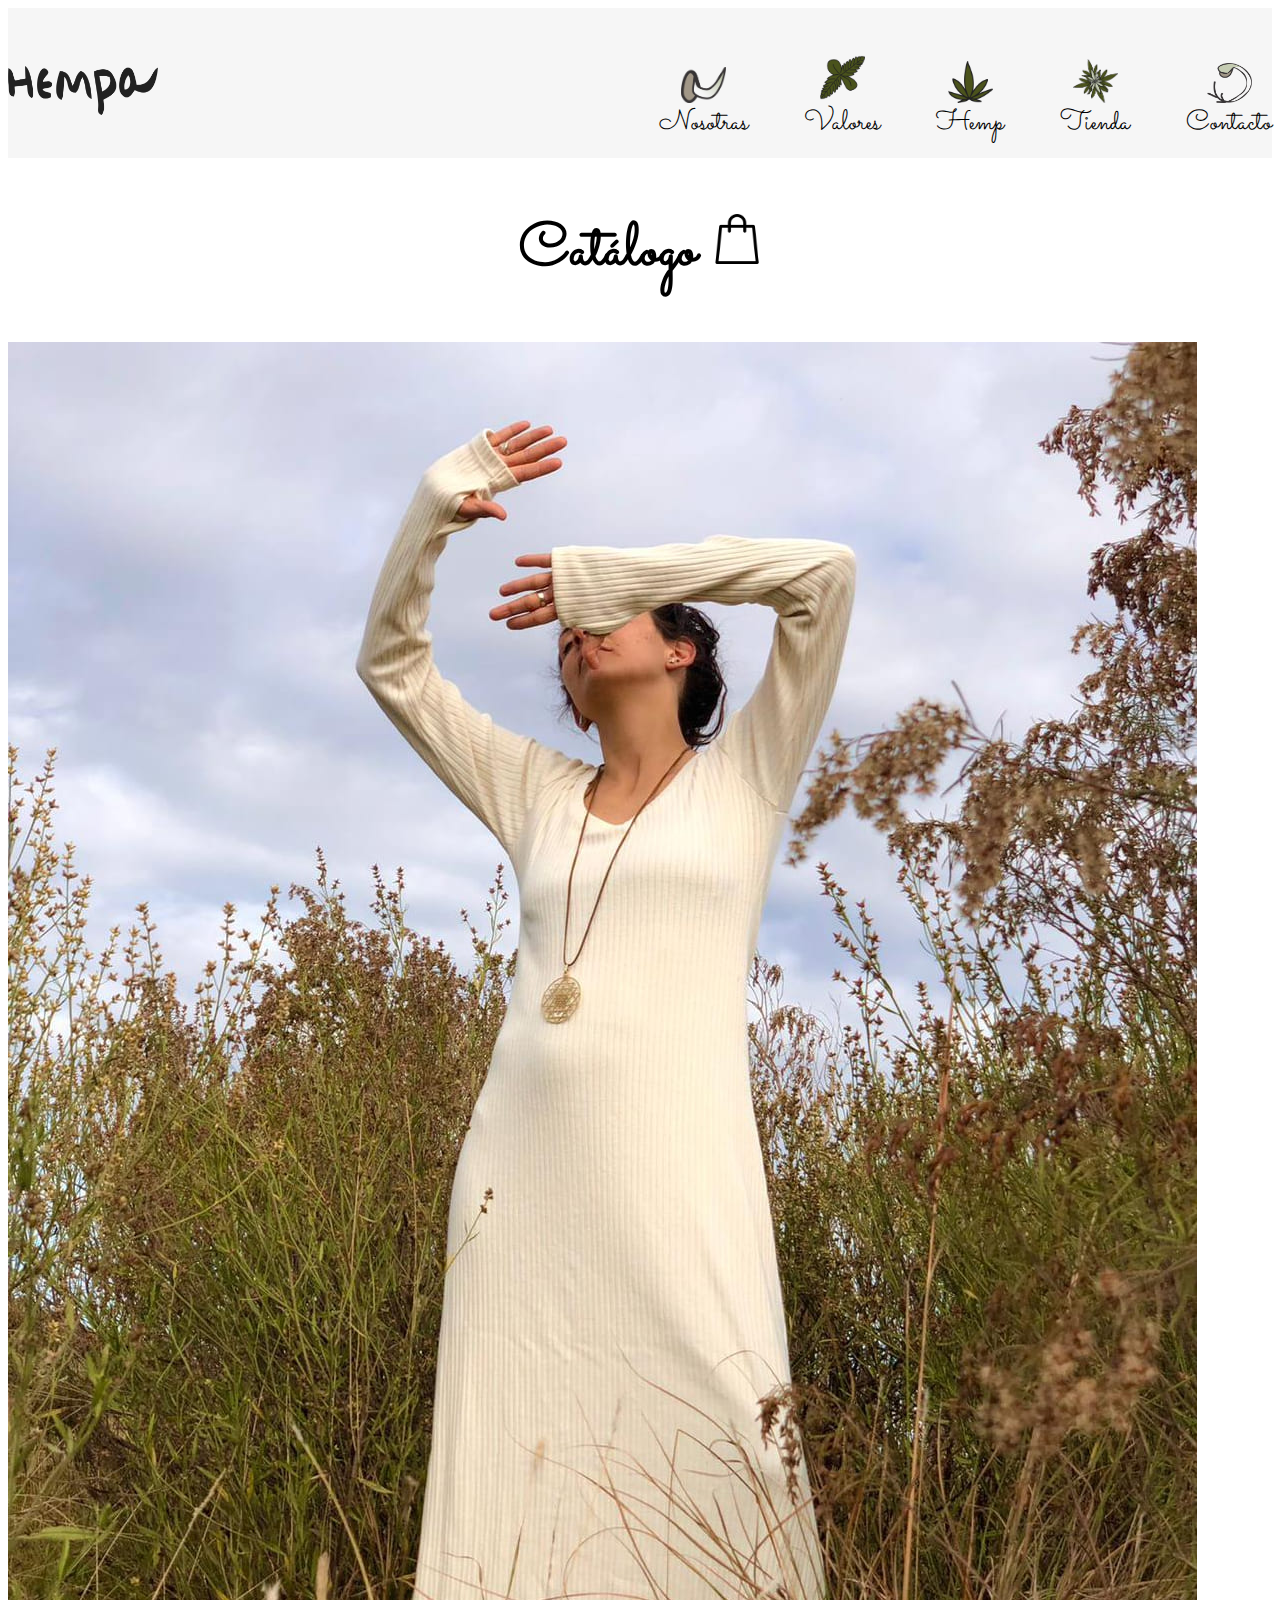
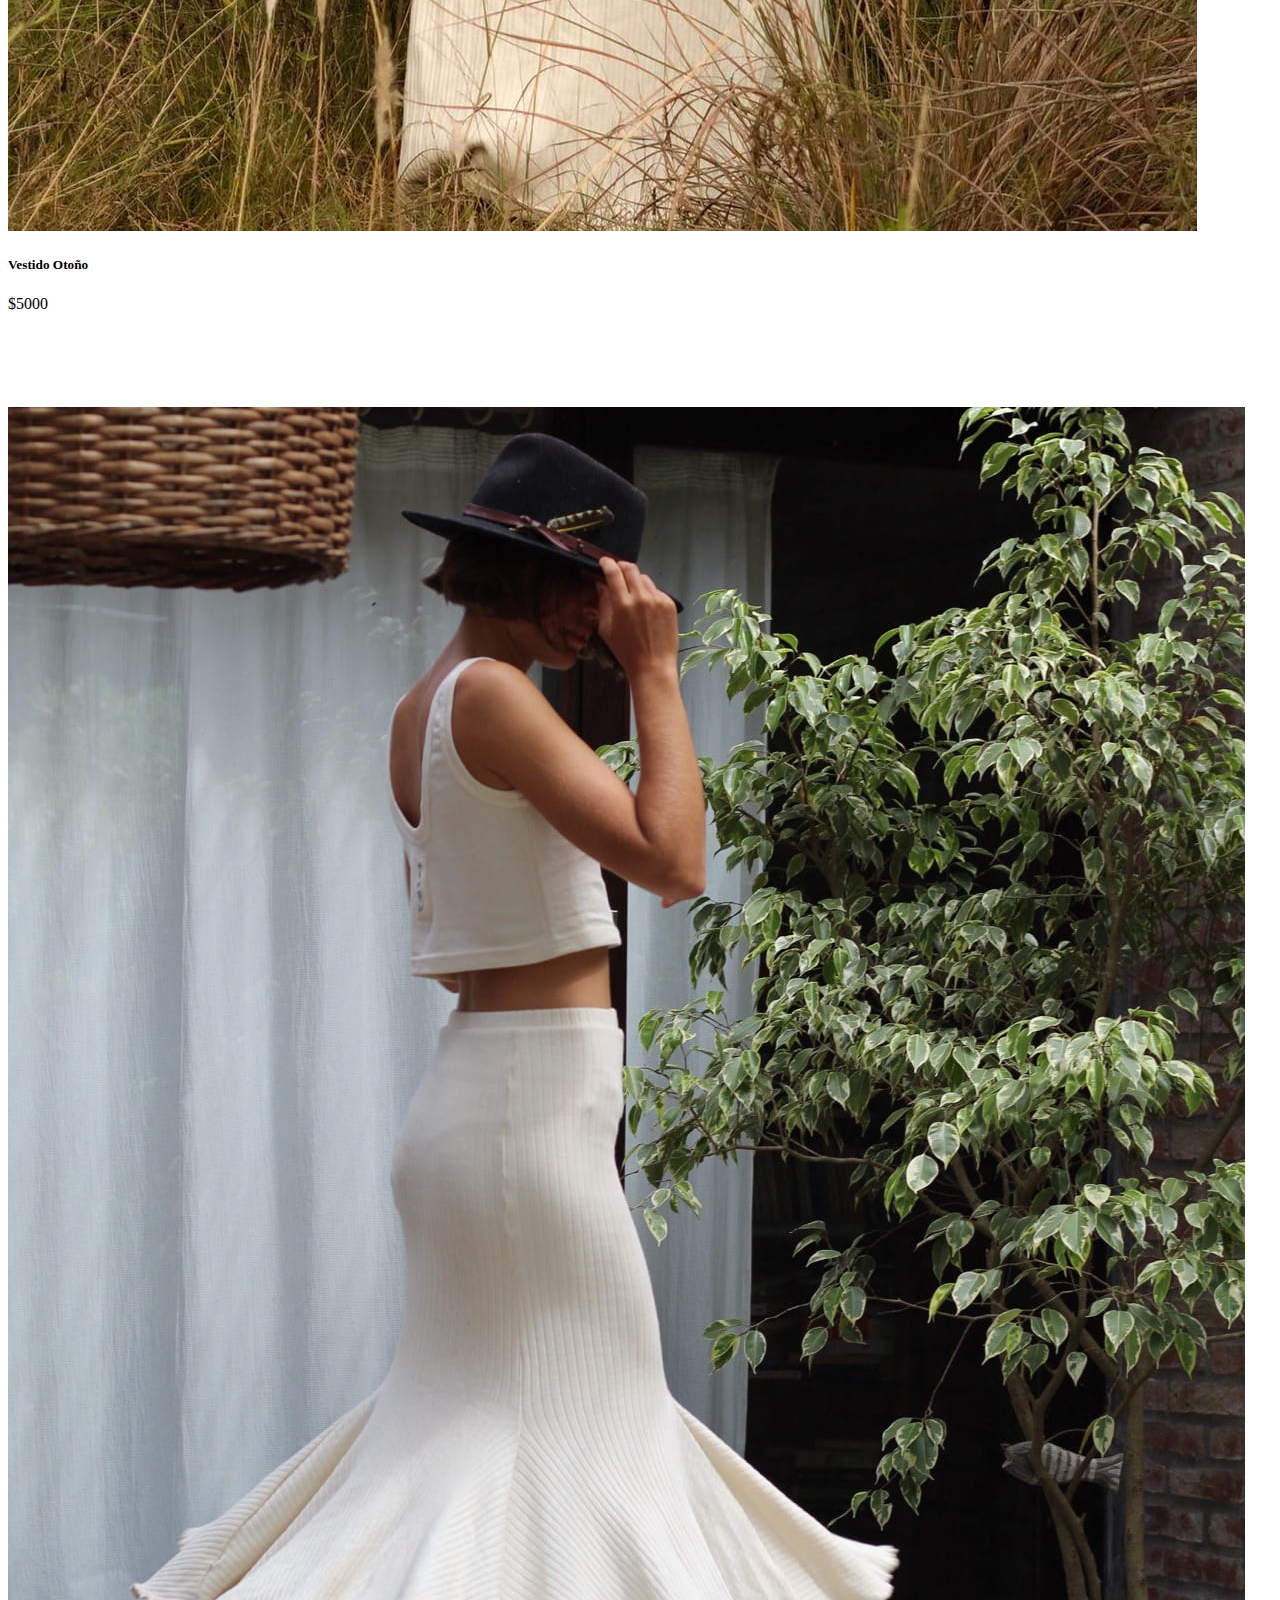
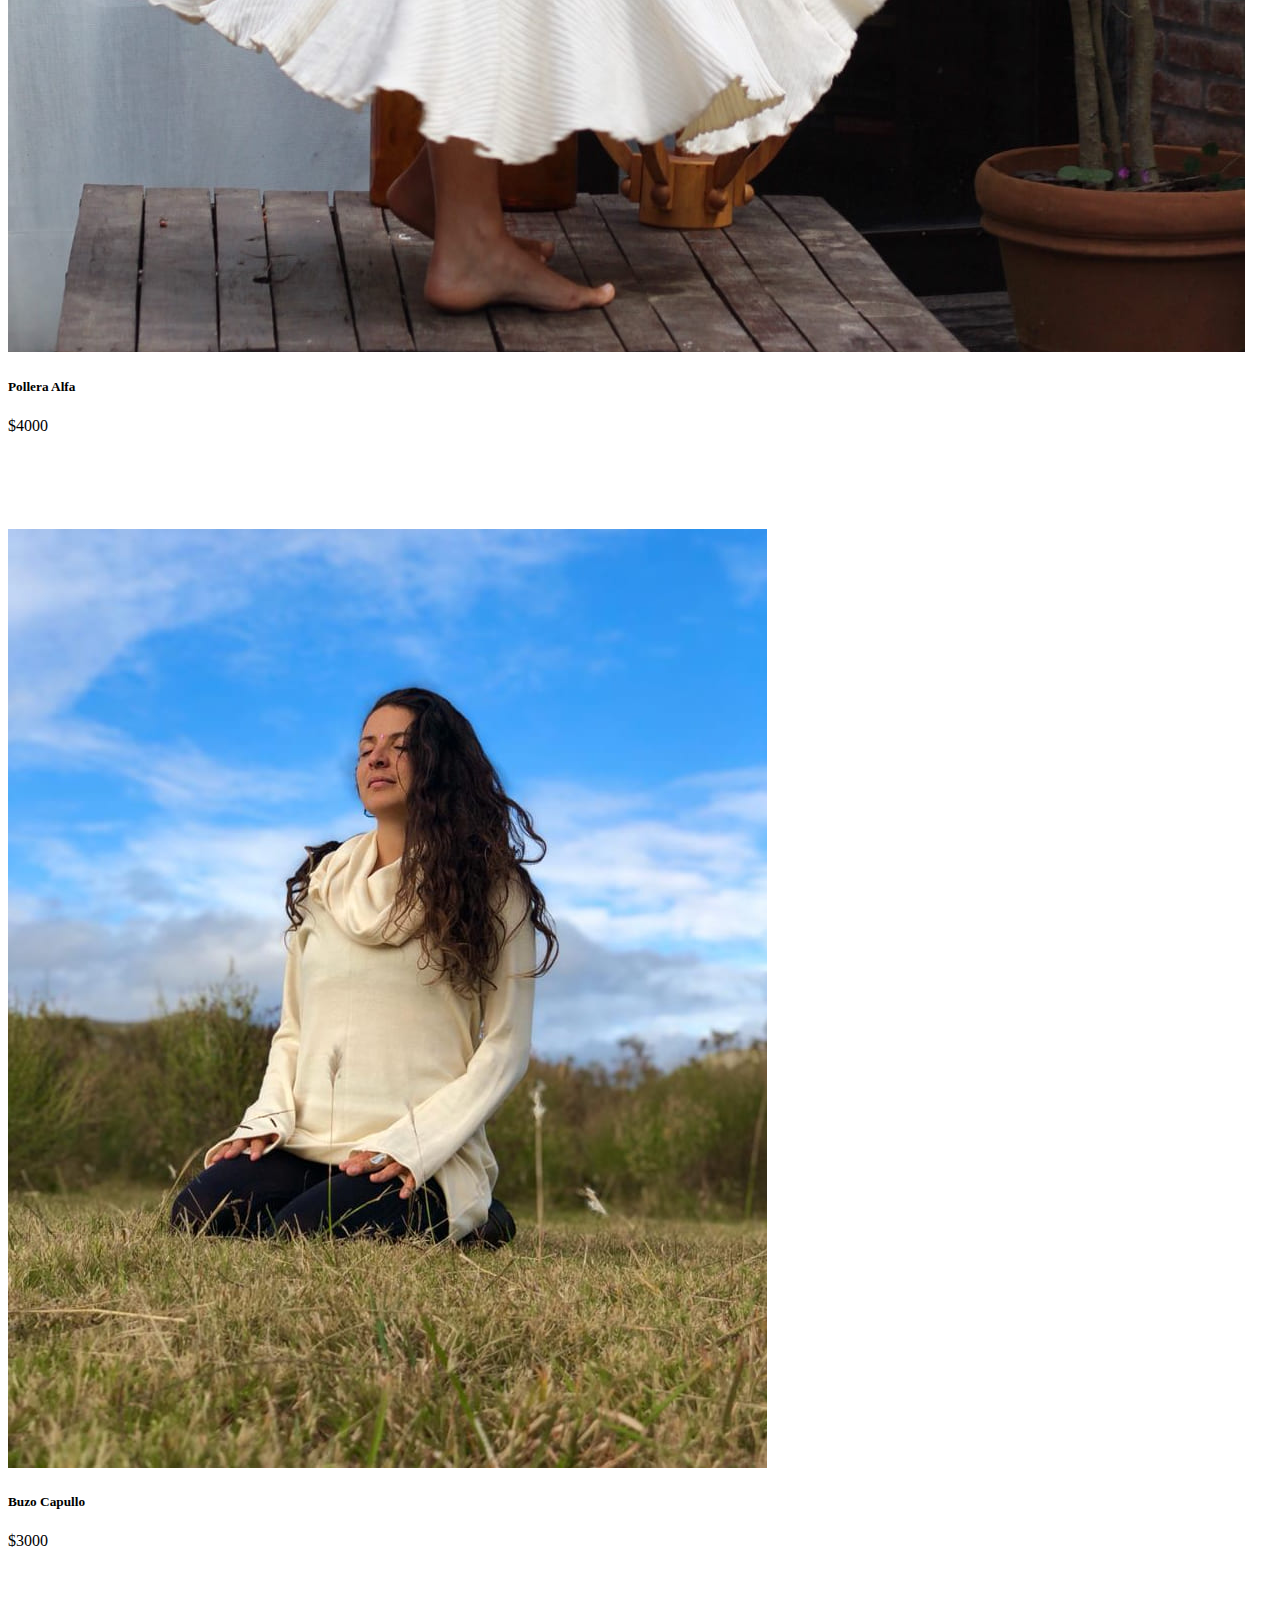
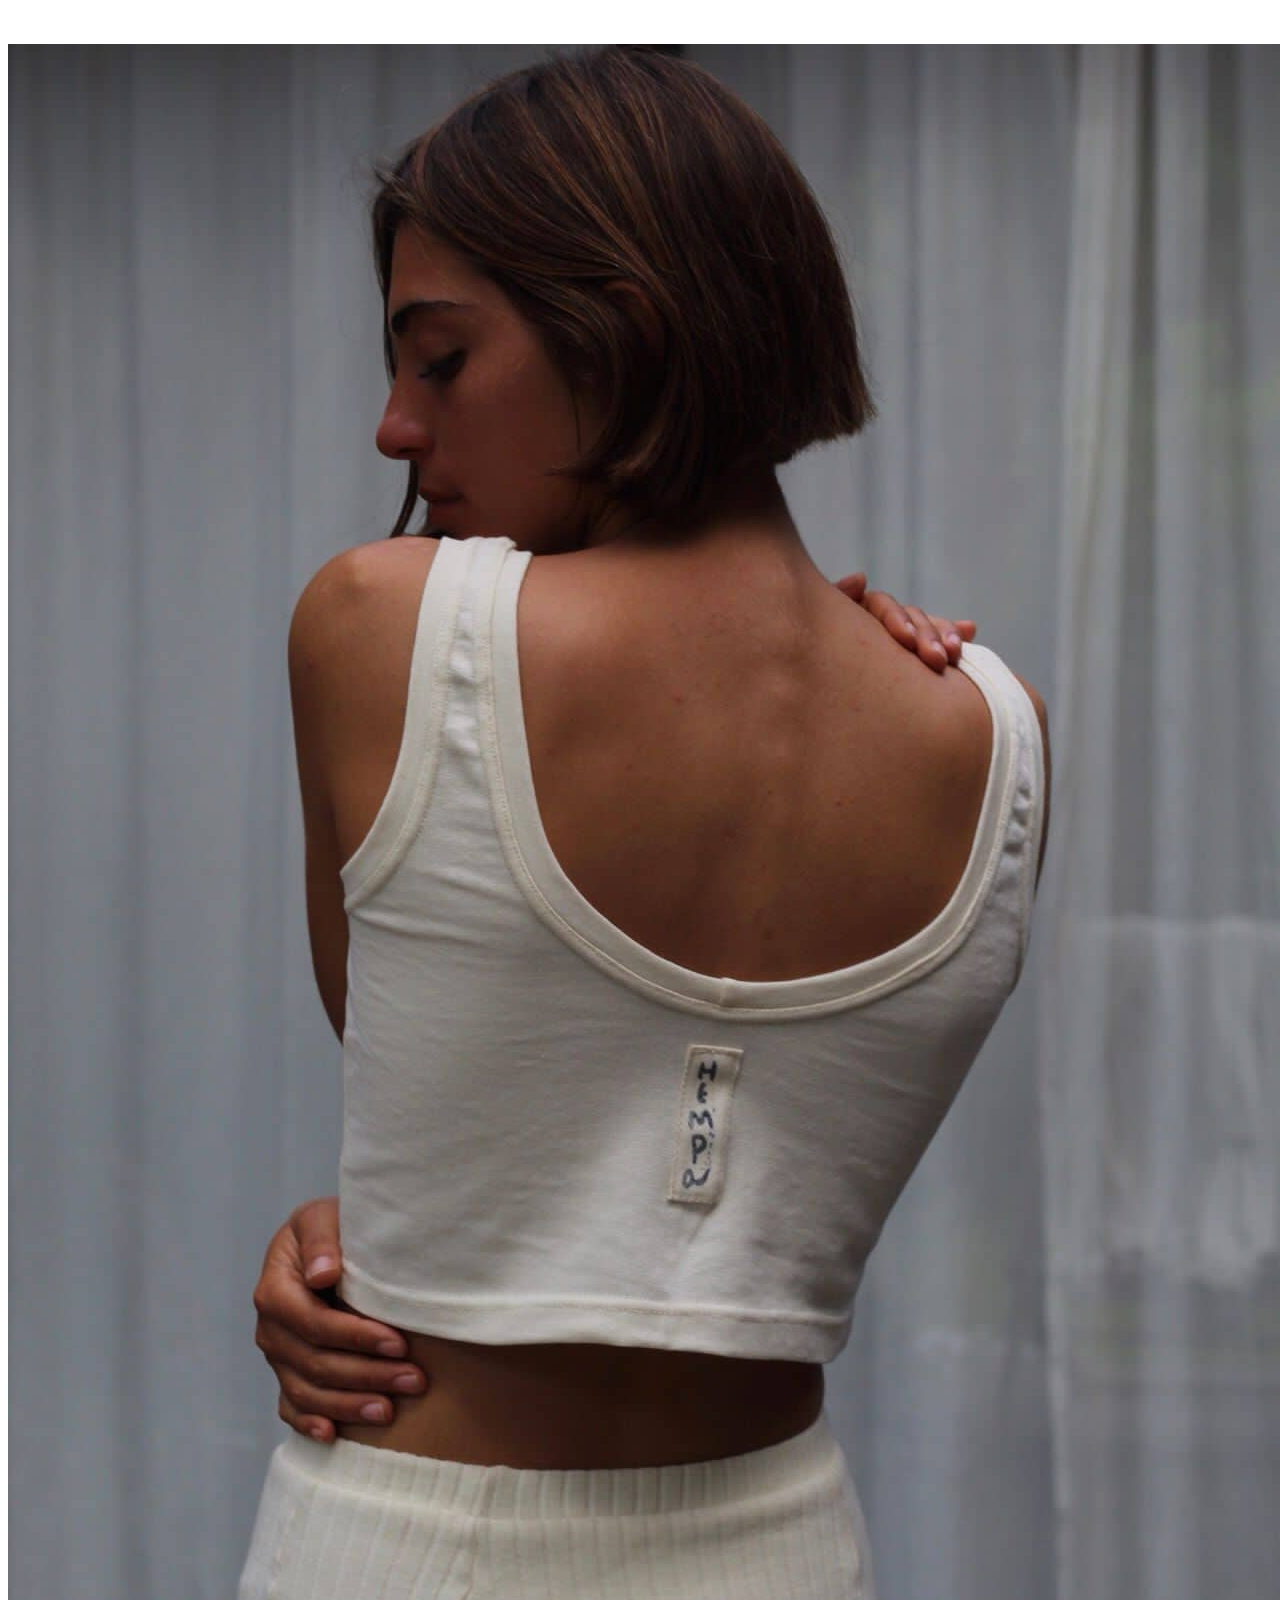
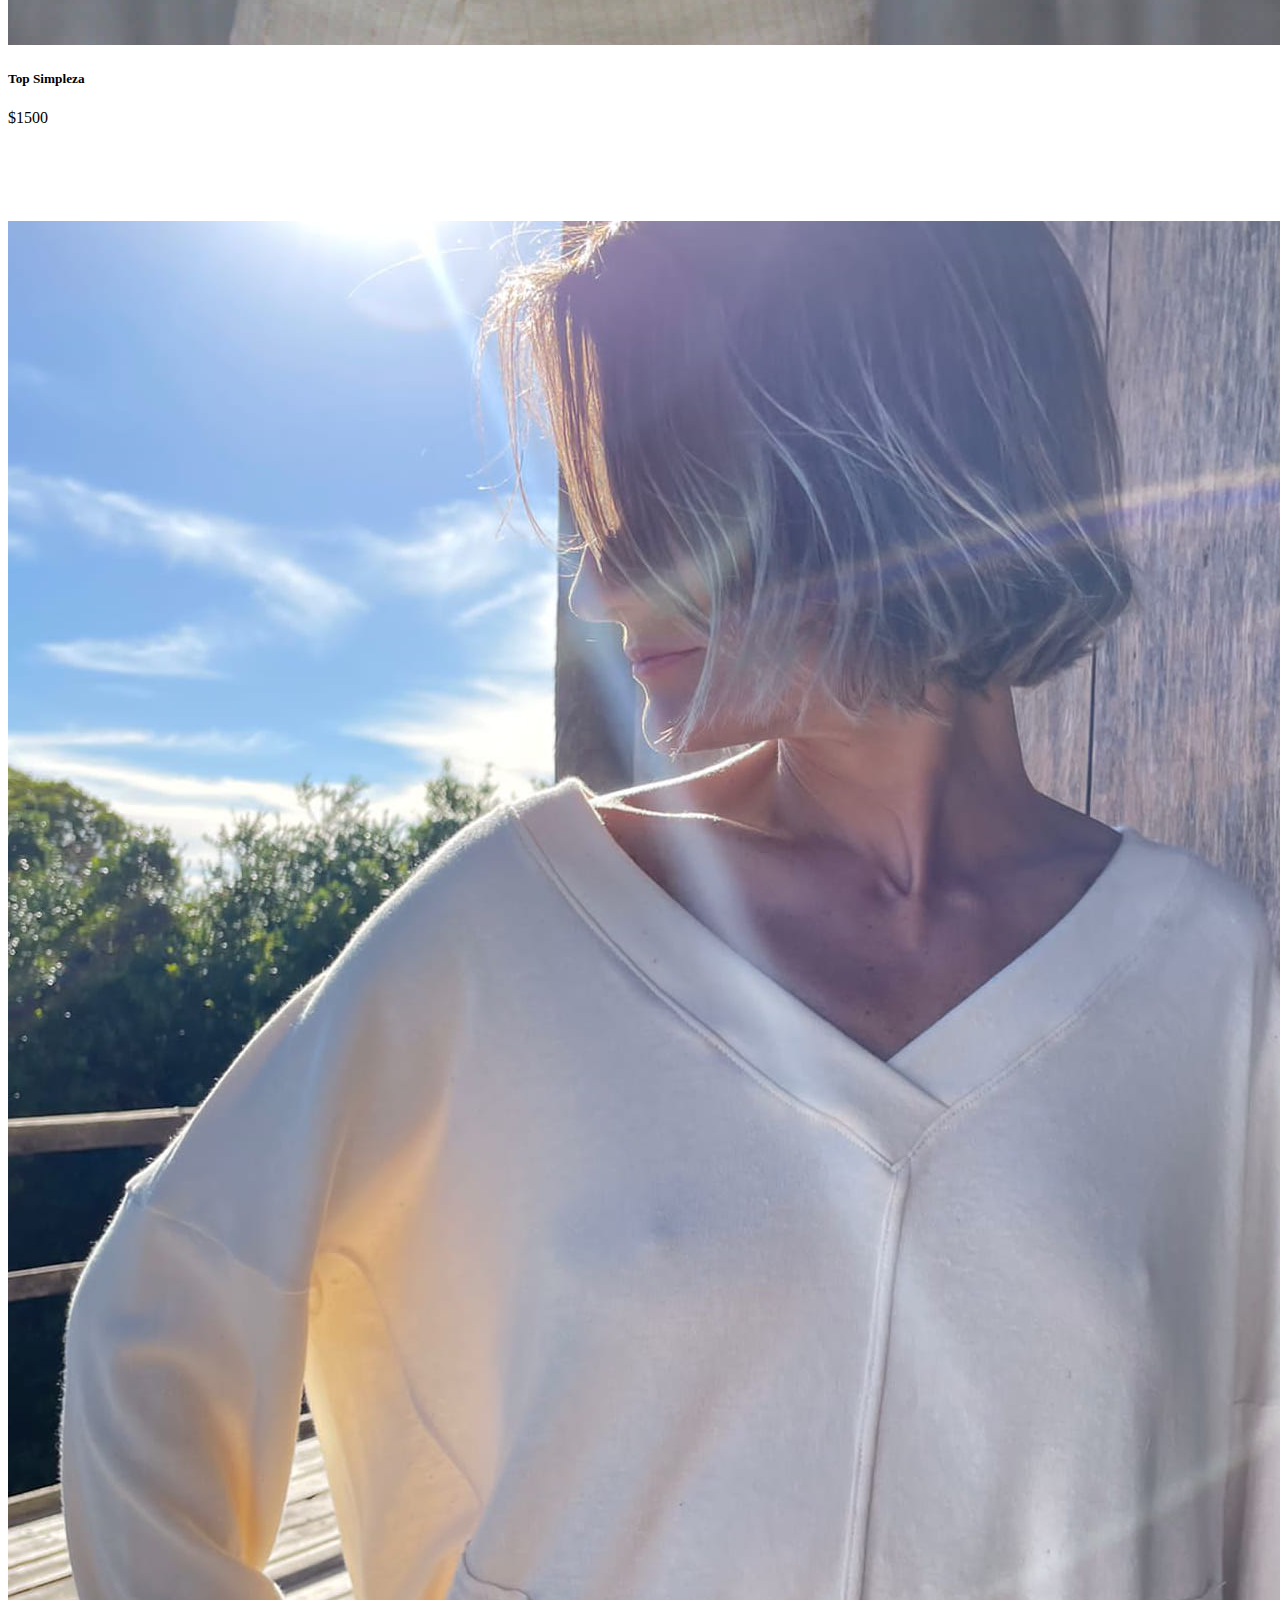
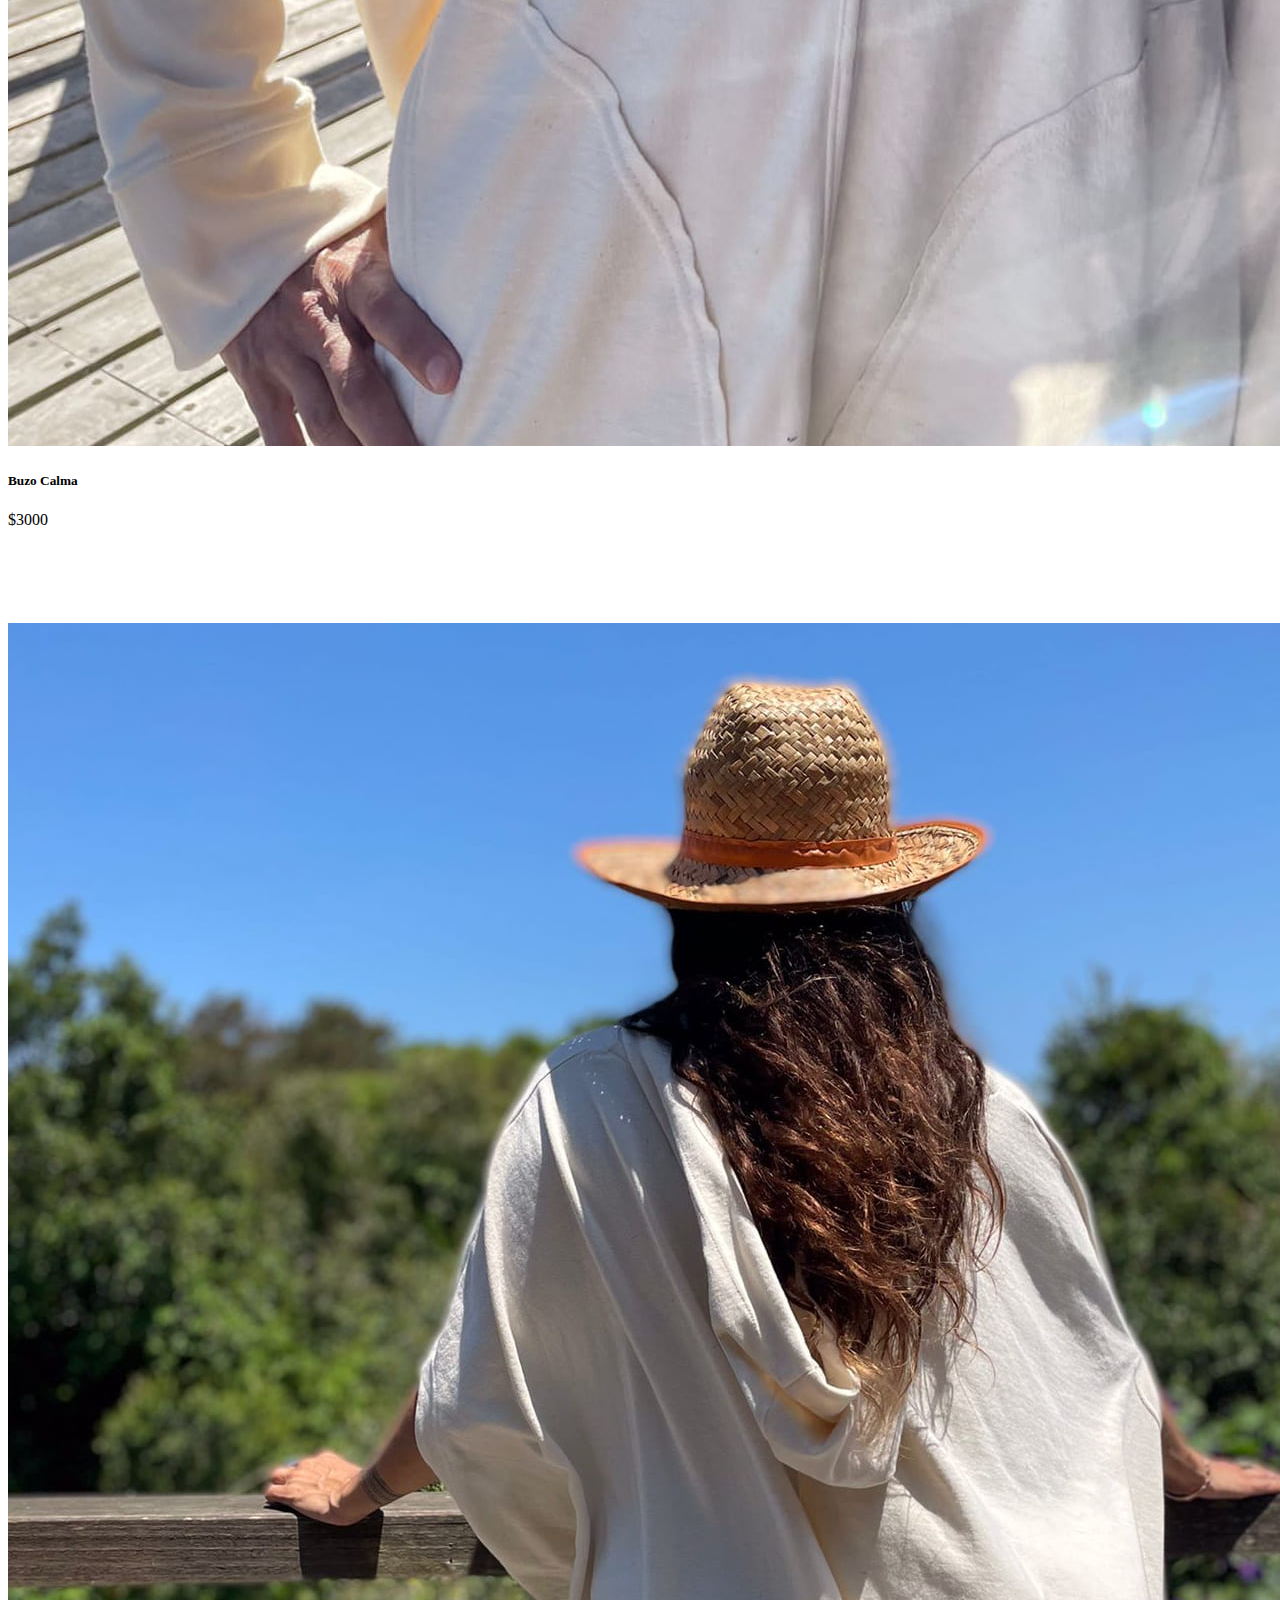
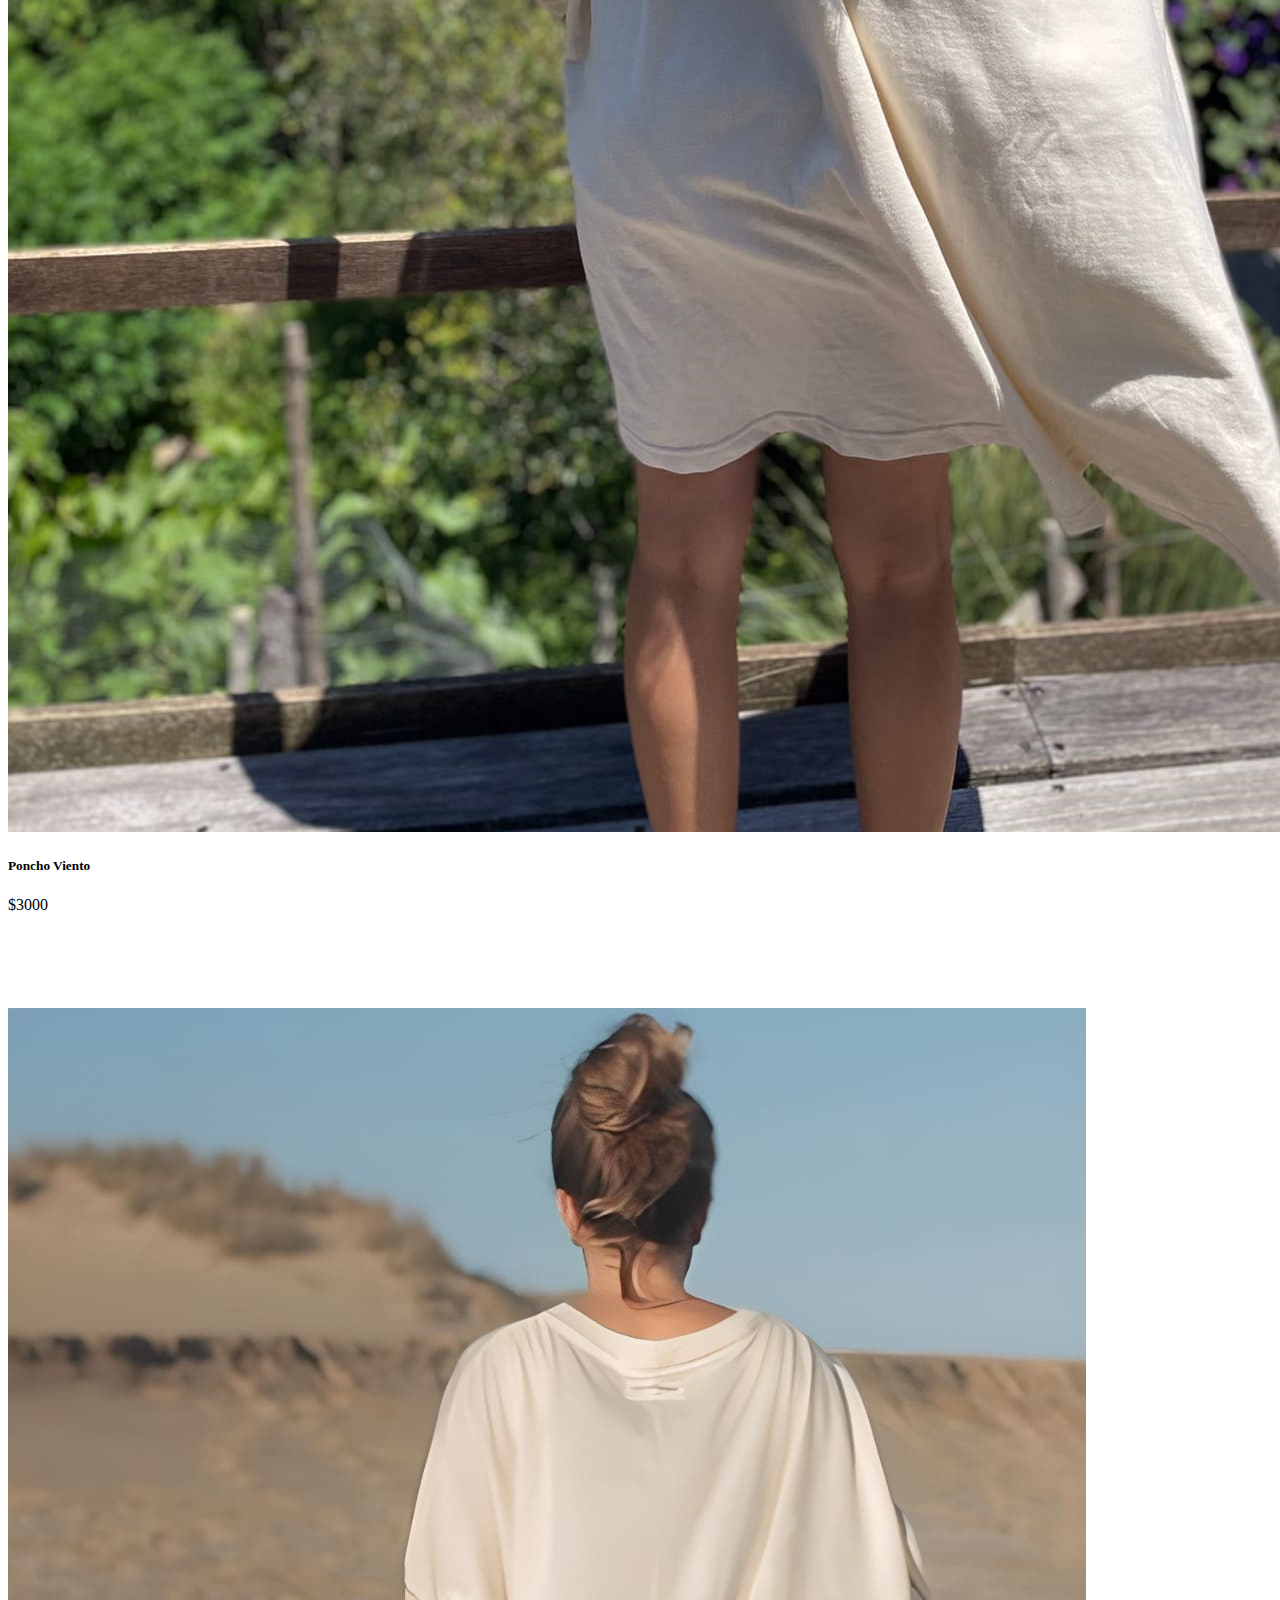
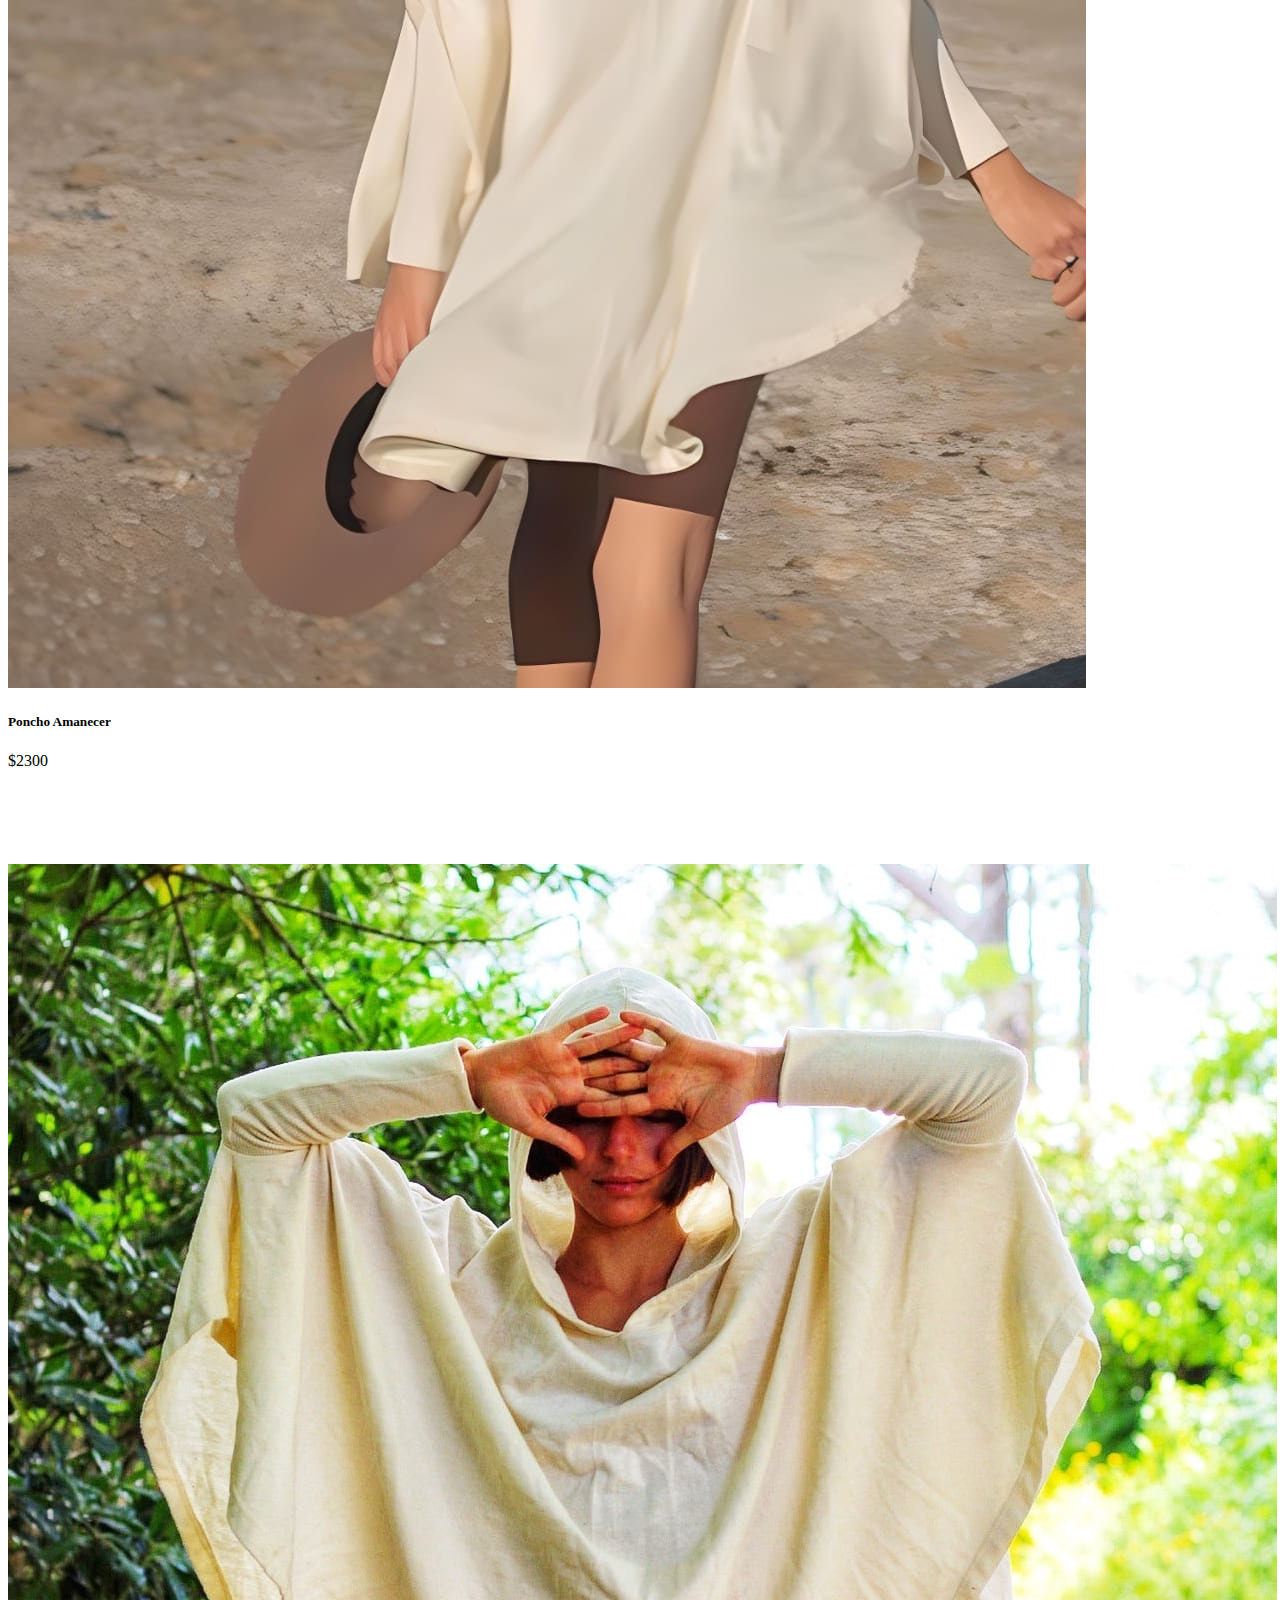
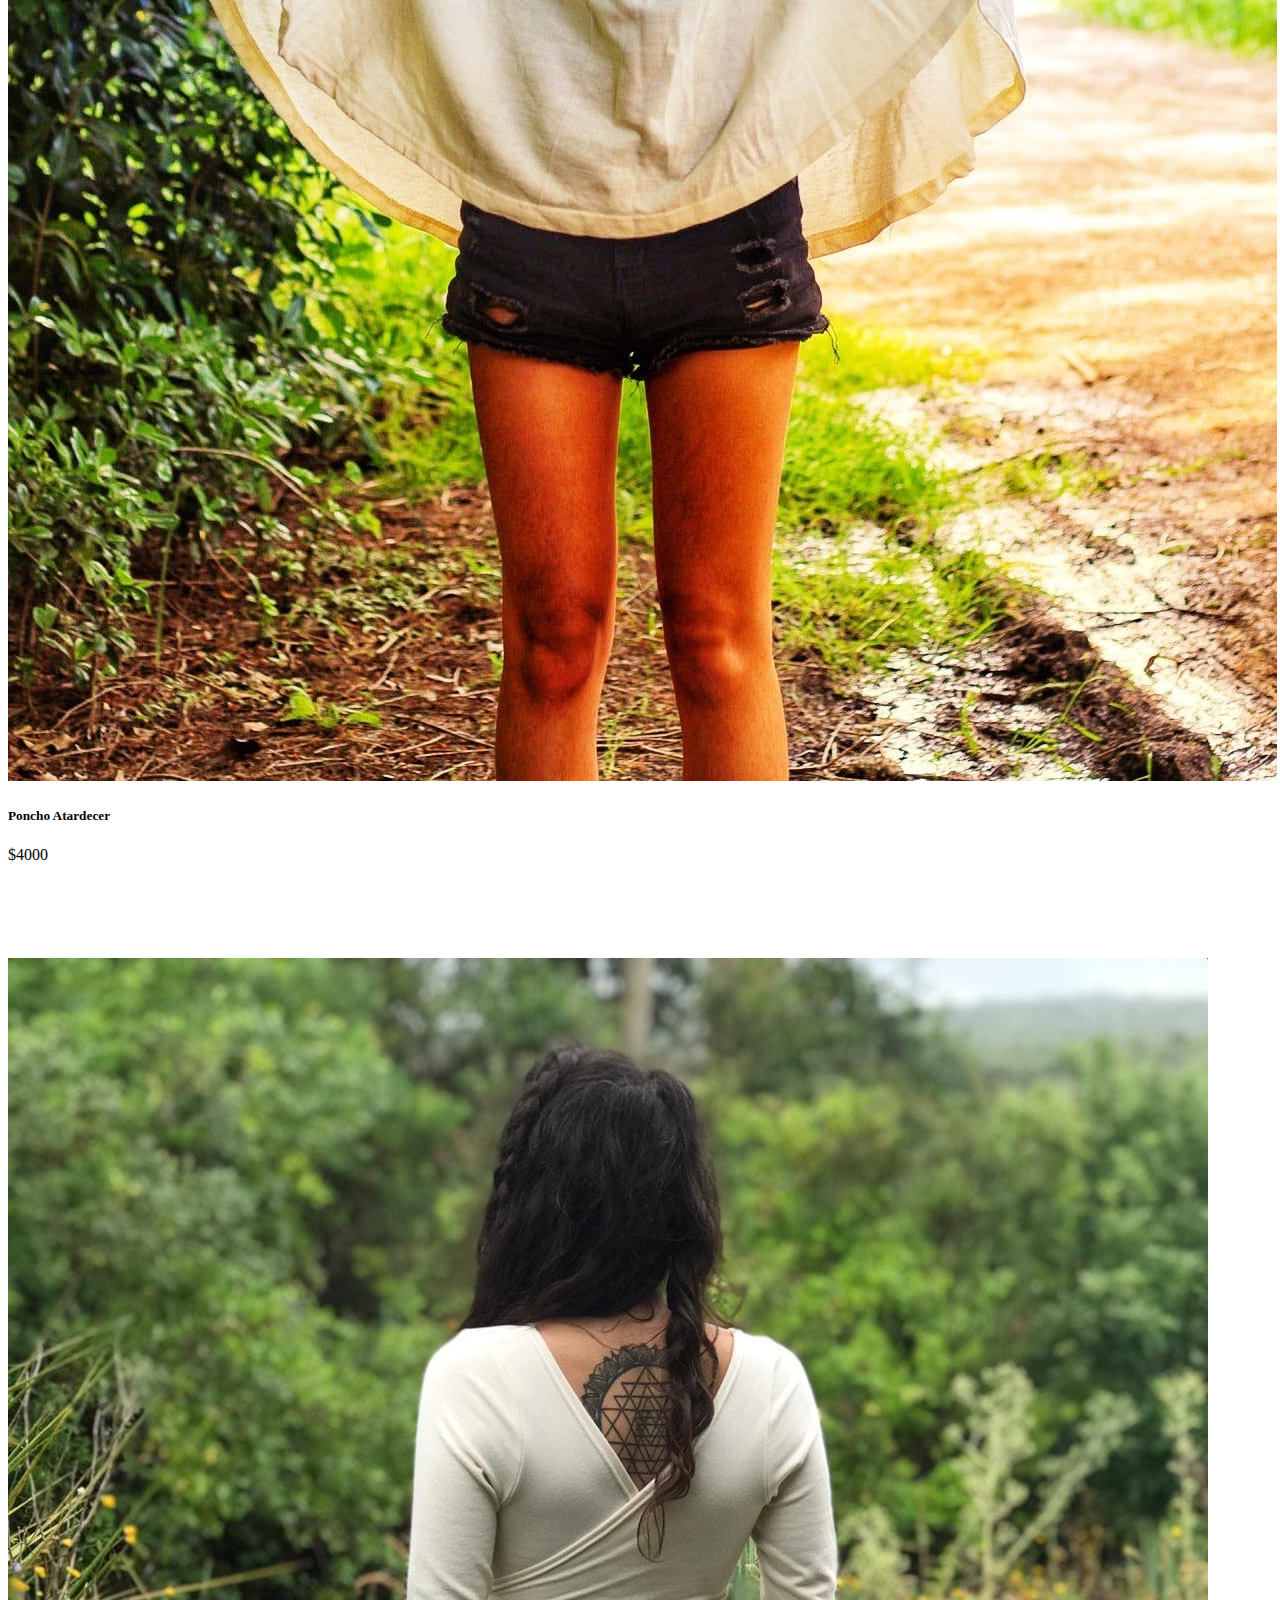
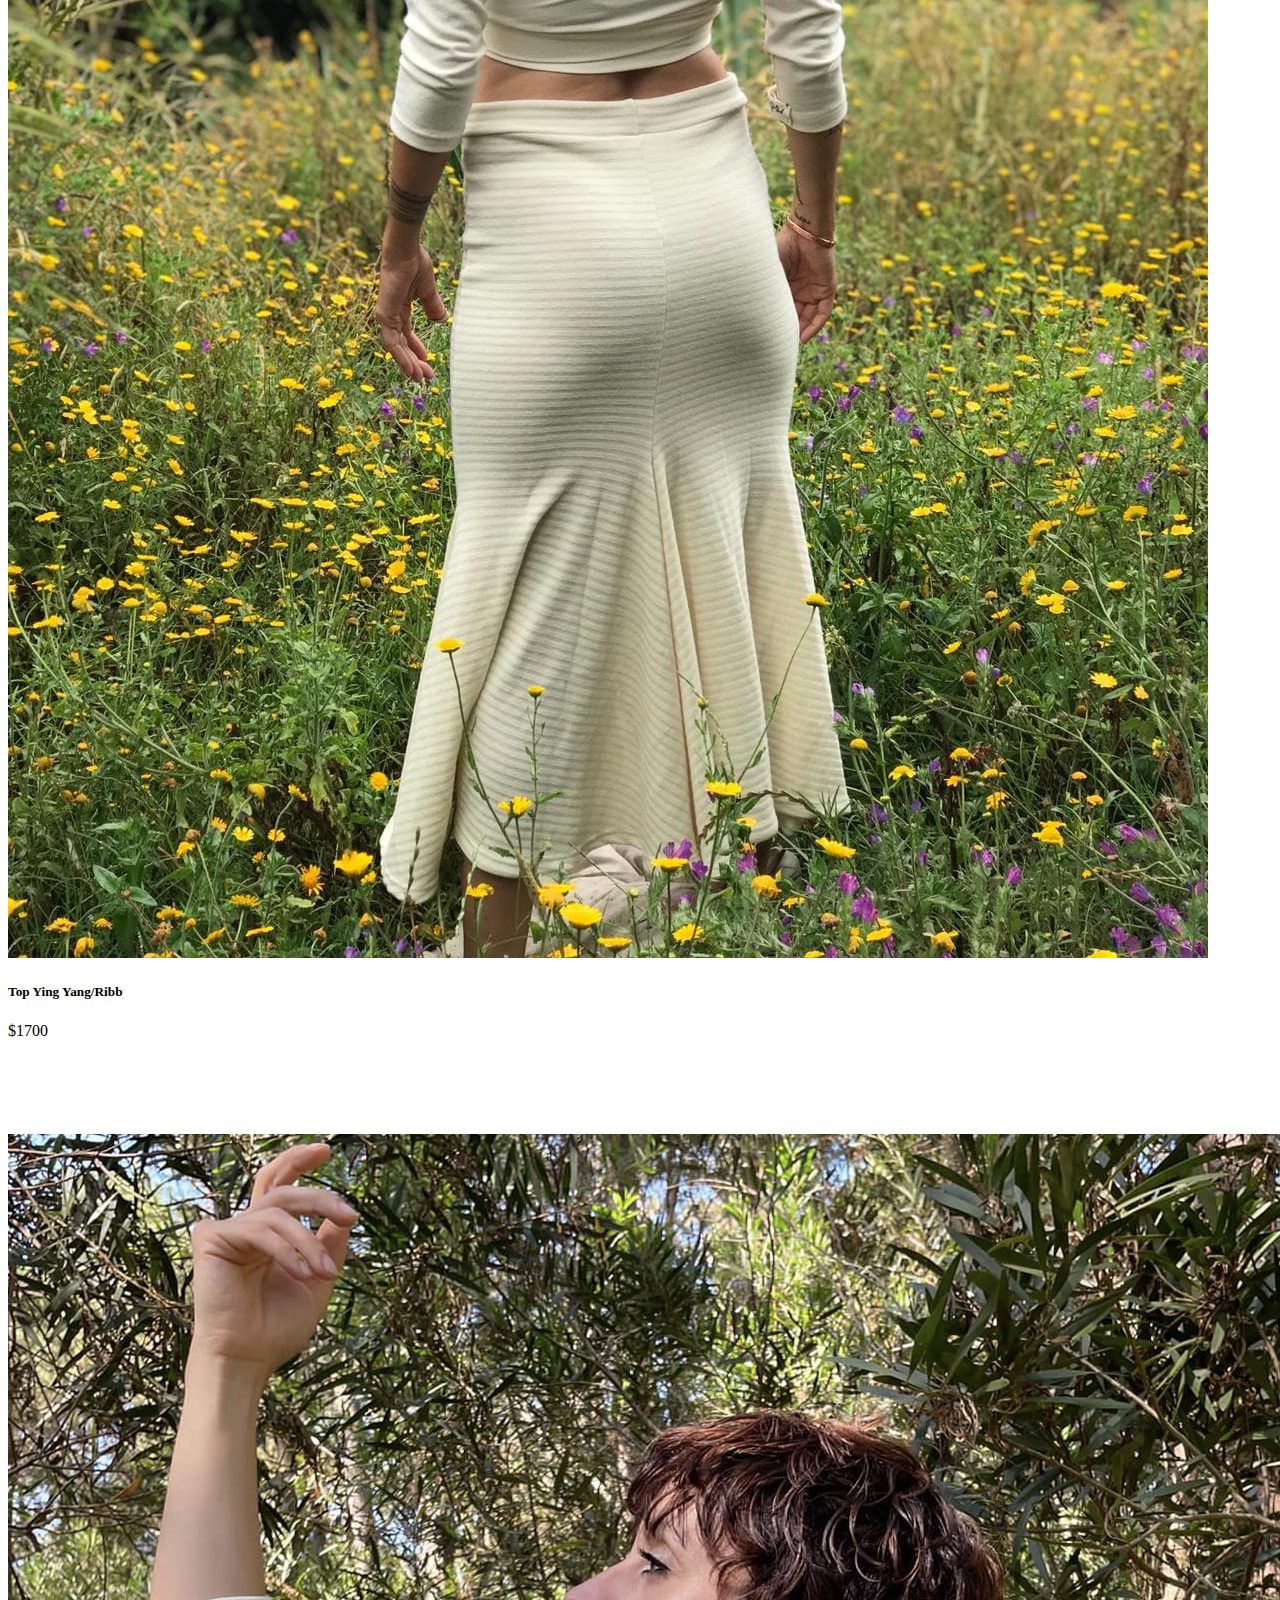
<file: tienda.html>
<!DOCTYPE html>
<html lang="en">
  <head>
    <meta charset="UTF-8" />
    <meta http-equiv="X-UA-Compatible" content="IE=edge" />
    <meta name="viewport" content="width=device-width, initial-scale=1.0" />
    <title>Hempa</title>
    <link rel="shortcut icon" href="img/icons/icono-hemp.png" type="image/x-icon">
    <link
      href="https://cdn.jsdelivr.net/npm/bootstrap@5.0.2/dist/css/bootstrap.min.css"
      rel="stylesheet"
      integrity="sha384-EVSTQN3/azprG1Anm3QDgpJLIm9Nao0Yz1ztcQTwFspd3yD65VohhpuuCOmLASjC"
      crossorigin="anonymous"
    />
    <link rel="stylesheet" href="css/estilos.css" />
    <!-- FONTS -->
    <link rel="preconnect" href="https://fonts.googleapis.com" />
    <link rel="preconnect" href="https://fonts.gstatic.com" crossorigin />
    <link
      href="https://fonts.googleapis.com/css2?family=Sacramento&display=swap"
      rel="stylesheet"
    />

    <!-- Meta tags -->
    <!-- Primary Meta Tags -->
    <title>Hempa</title>
    <meta name="title" content="Hempa">
    <meta name="description" content="Ropa de cañamo y fibras orgánicas, hecha por mujeres emprendedoras. Industria Uruguaya.">

    <!-- Open Graph / Facebook -->
    <meta property="og:type" content="website">
    <meta property="og:url" content="https://metatags.io/">
    <meta property="og:title" content="Hempa">
    <meta property="og:description" content="Ropa de cañamo y fibras orgánicas, hecha por mujeres emprendedoras. Industria Uruguaya.">
    <meta property="og:image" content="img/fotos/banner-valores.JPG">

    <!-- Twitter -->
    <meta property="twitter:card" content="summary_large_image">
    <meta property="twitter:url" content="https://metatags.io/">
    <meta property="twitter:title" content="Hempa">
    <meta property="twitter:description" content="Ropa de cañamo y fibras orgánicas, hecha por mujeres emprendedoras. Industria Uruguaya.">
    <meta property="twitter:image" content="img/fotos/banner-valores.JPG">
    
  </head>
  <body>
    <header>
      <div class="container">
        <nav>
            <a href="index.html"
            ><img class="logo-nav" src="img/logo-hempa.jpg"
            /></a>
            <ul id="ul__nav" class="ul__nav">
            <li>
                <a href="nosotras.html"
                ><img class="icon-nav-li" src="img/icons/nosotras.jpg" />
                Nosotras</a
                >
            </li>
            <li>
                <a href="valores.html"
                ><img
                    class="icon-nav-li"
                    src="img/icons/vision.jpg"
                />Valores</a
                >
            </li>
            <li>
                <a href="hempa.html"
                ><img class="icon-nav-li" src="img/icons/hemp.jpg" />Hemp</a
                >
            </li>
            <li>
                <a href="tienda.html"
                ><img
                    class="icon-nav-li"
                    src="img/icons/coleccion.jpg"
                />Tienda</a
                >
            </li>
            <li>
                <a href="contacto.html"
                ><img
                    class="icon-nav-li"
                    src="img/icons/contacto.png"
                />Contacto</a
                >
            </li> 
            </ul>
            
            <img
            id="icon-menu"
            class="icon-menu-movil"
            src="img/icons/menu.png"
            />
        </nav>
        </div>
     
    </header>


    
    <section id="productos-coleccion">
      <div class="container">
        <div class="row">
          <h1 class="">Catálogo<img class="shopping-bag-icon" src="img/icons/shopping-bag.png"></h1>
        </div>
        <br><br>
    
          <div id="contenedor-productos" class="d-flex"></div>
    
      </div>
    </section>

    <button
      id="carrito-flotante"
      data-bs-toggle="modal"
      data-bs-target="#modalCarrito"
    >
      <img class="icon-cart" src="img/icons/shopping-cart.png" />
    </button>

    <!-- Modal Carrito -->
    <div
      class="modal fade "
      id="modalCarrito"
      tabindex="-1"
      aria-labelledby="exampleModalLabel"
      aria-hidden="true"
    >
      <div class="modal-dialog">
        <div class="modal-content">
          <div class="modal-header">
            <h5 class="modal-title" id="exampleModalLabel">
              CARRITO DE COMPRAS
            </h5>
            <button
              type="button"
              class="btn-close"
              data-bs-dismiss="modal"
              aria-label="Close"
            ></button>
          </div>
          <div class="modal-body">
            <ul id="listado-compras"></ul>

            <p>TOTAL A PAGAR: $<span id="total-precio-carrito"></span></p>
          </div>
          <div class="modal-footer">
            <button id="btn-comprar" type="button" class="btn btn-success">
              Seguir con la compra <img class="cart-icon" src="img/icons/whatsapp.png">
            </button>
          </div>
        </div>
      </div>
    </div>

    <br><br><br>

    <section id="footer">
      <h5 class="text-footer">  Desarrollado por <a href="https://linkbe.me/Cigma" target="_blank">Cigma</a> - Copyright © 2022</h5>
      <div class="container">
        <div class="row icon-footer">
          <div class="col-md-2 col-3" id="footer-icon">
            <a href="https://www.instagram.com/hempa.uy/?hl=es" target="_blank"><img class="" src="img/icons/instagram.png"/></a>
          </div>
          <br><br>
          <div class="col-md-2 col-3" id="footer-icon">
            <a href="https://www.facebook.com/hempa.uy" target="_blank"><img class="" src="img/icons/facebook.png"/></a>
          </div>
          <br><br>
          <div class="col-md-2 col-3" id="footer-icon">
            <a href="https://ar.pinterest.com/hempauy/_created/" target="_blank"><img class="" src="img/icons/pinterest.png"/></a>
          </div>
          <br><br>
          <div class="col-md-2 col-3" id="footer-icon">
            <a href="https://www.youtube.com/channel/UCsUpAl1lLySXlst0NQ0P4RQ" target="_blank"><img class="" src="img/icons/youtube.png"/></a>
          </div>
        </div>
      </div>
    </section>

    <script
      src="https://cdn.jsdelivr.net/npm/bootstrap@5.0.2/dist/js/bootstrap.bundle.min.js"
      integrity="sha384-MrcW6ZMFYlzcLA8Nl+NtUVF0sA7MsXsP1UyJoMp4YLEuNSfAP+JcXn/tWtIaxVXM"
      crossorigin="anonymous"
    ></script>
    <script src="js/main.js"></script>
    <script src="js/nav.js"></script>
  </body>
</html>
</file>
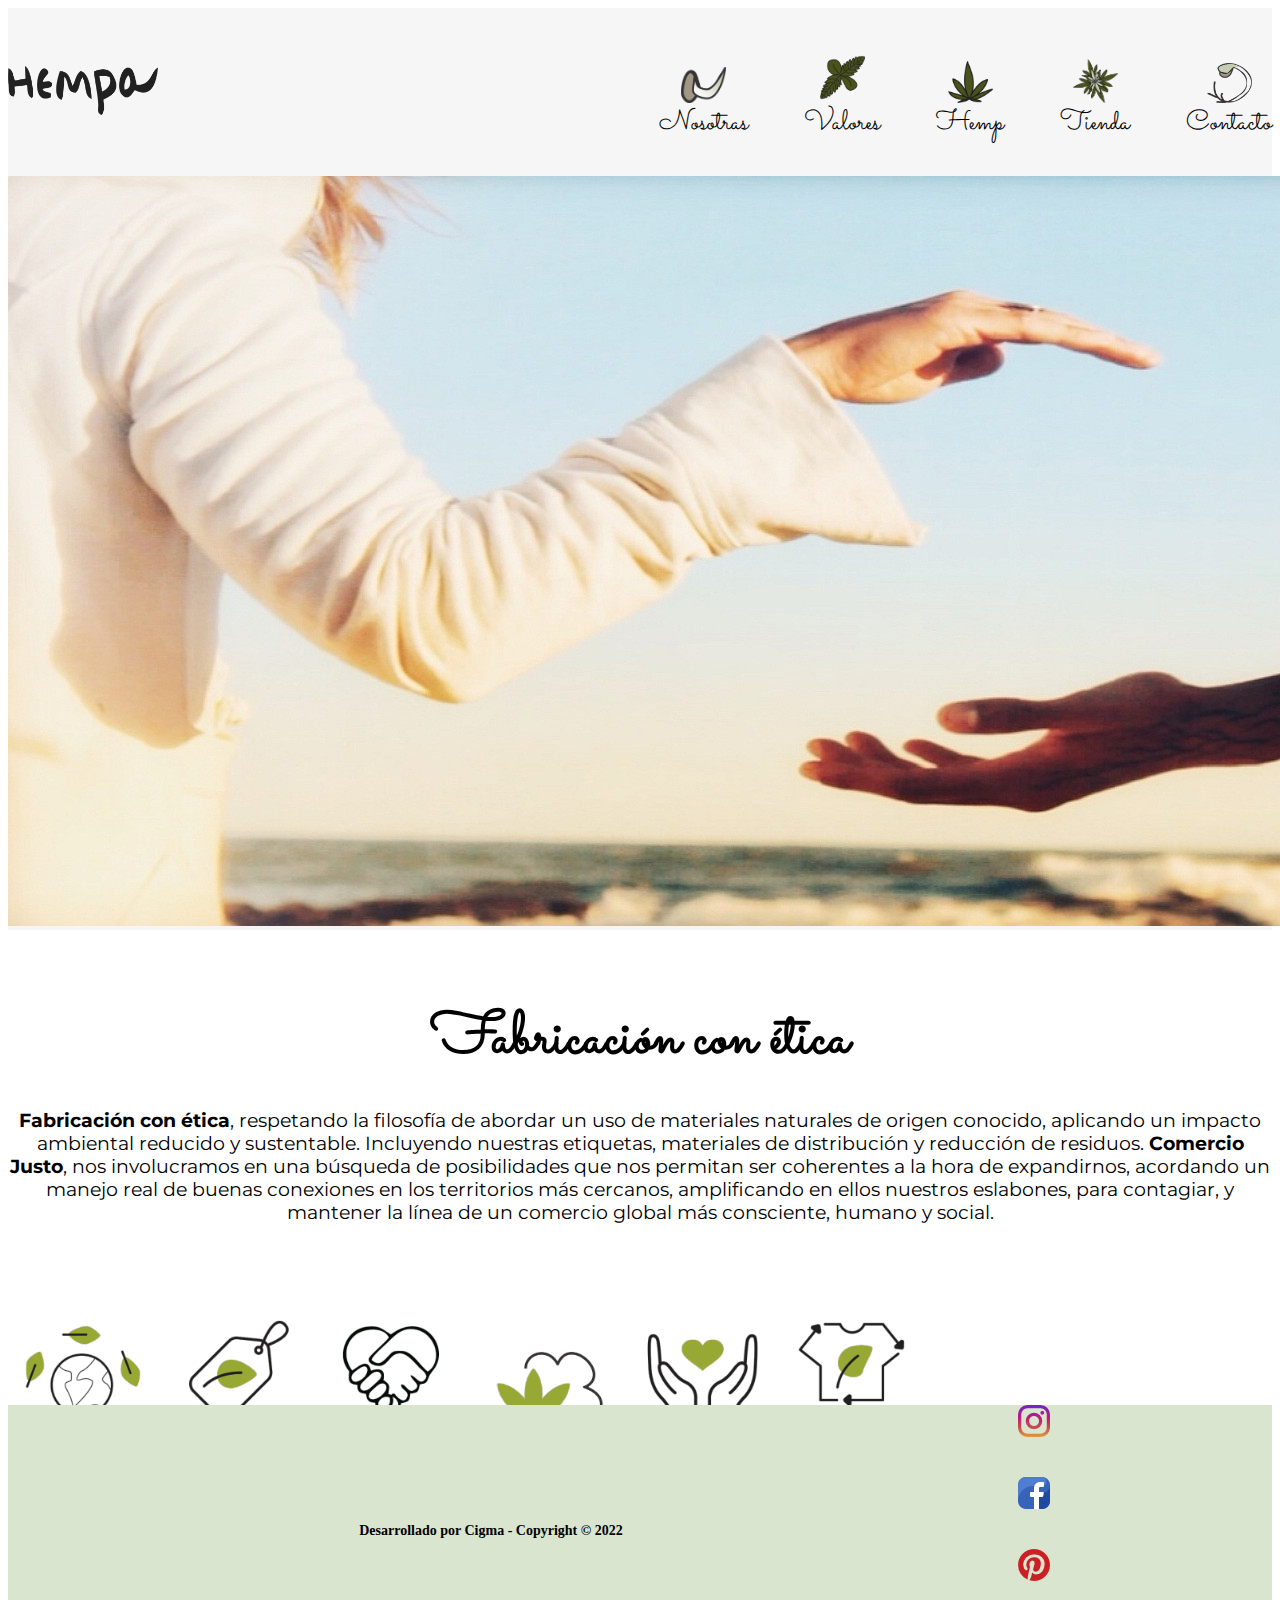
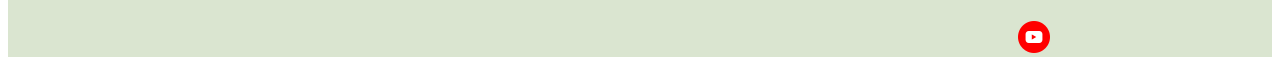
<file: valores.html>
<!DOCTYPE html>
<html lang="en">
  <head>
    <meta charset="UTF-8" />
    <meta http-equiv="X-UA-Compatible" content="IE=edge" />
    <meta name="viewport" content="width=device-width, initial-scale=1.0" />
    <title>Hempa</title>
    <link rel="shortcut icon" href="img/icons/icono-hemp.png" type="image/x-icon">
    <link
      href="https://cdn.jsdelivr.net/npm/bootstrap@5.0.2/dist/css/bootstrap.min.css"
      rel="stylesheet"
      integrity="sha384-EVSTQN3/azprG1Anm3QDgpJLIm9Nao0Yz1ztcQTwFspd3yD65VohhpuuCOmLASjC"
      crossorigin="anonymous"
    />
    <link rel="stylesheet" href="css/estilos.css" />
    <!-- FONTS -->
    <link rel="preconnect" href="https://fonts.googleapis.com" />
    <link rel="preconnect" href="https://fonts.gstatic.com" crossorigin />
    <link
      href="https://fonts.googleapis.com/css2?family=Sacramento&display=swap"
      rel="stylesheet"
    />

    <link rel="preconnect" href="https://fonts.googleapis.com">
    <link rel="preconnect" href="https://fonts.gstatic.com" crossorigin>
    <link href="https://fonts.googleapis.com/css2?family=Montserrat&display=swap" rel="stylesheet">

    <!-- Meta tags -->
    <!-- Primary Meta Tags -->
    <title>Hempa</title>
    <meta name="title" content="Hempa">
    <meta name="description" content="Ropa de cañamo y fibras orgánicas, hecha por mujeres emprendedoras. Industria Uruguaya.">

    <!-- Open Graph / Facebook -->
    <meta property="og:type" content="website">
    <meta property="og:url" content="https://metatags.io/">
    <meta property="og:title" content="Hempa">
    <meta property="og:description" content="Ropa de cañamo y fibras orgánicas, hecha por mujeres emprendedoras. Industria Uruguaya.">
    <meta property="og:image" content="img/fotos/banner-valores.JPG">

    <!-- Twitter -->
    <meta property="twitter:card" content="summary_large_image">
    <meta property="twitter:url" content="https://metatags.io/">
    <meta property="twitter:title" content="Hempa">
    <meta property="twitter:description" content="Ropa de cañamo y fibras orgánicas, hecha por mujeres emprendedoras. Industria Uruguaya.">
    <meta property="twitter:image" content="img/fotos/banner-valores.JPG">
    
  </head>

  <body>
    <header>
      <div class="container">
        <nav>
            <a href="index.html"
            ><img class="logo-nav" src="img/logo-hempa.jpg"
            /></a>
            <ul id="ul__nav" class="ul__nav">
            <li>
                <a href="nosotras.html"
                ><img class="icon-nav-li" src="img/icons/nosotras.jpg" />
                Nosotras</a
                >
            </li>
            <li>
                <a href="valores.html"
                ><img
                    class="icon-nav-li"
                    src="img/icons/vision.jpg"
                />Valores</a
                >
            </li>
            <li>
                <a href="hempa.html"
                ><img class="icon-nav-li" src="img/icons/hemp.jpg" />Hemp</a
                >
            </li>
            <li>
                <a href="tienda.html"
                ><img
                    class="icon-nav-li"
                    src="img/icons/coleccion.jpg"
                />Tienda</a
                >
            </li>
            <li>
                <a href="contacto.html"
                ><img
                    class="icon-nav-li"
                    src="img/icons/contacto.png"
                />Contacto</a
                >
            </li> 
            </ul>
            
            <img
            id="icon-menu"
            class="icon-menu-movil"
            src="img/icons/menu.png"
            />
        </nav>
        </div>
      <br />

      <img src="img/fotos/banner-valores.JPG" class="d-block w-100 valores-banner" alt="..." />

    </header>
    <br><br>
    <div class="container">
      <h2 class="titulos-sacramento">Fabricación con ética</h2>
      <p class="parrafo-valores"> <b>Fabricación con ética</b>, respetando la filosofía de abordar un uso 
        de materiales naturales de origen conocido, aplicando un impacto ambiental 
        reducido y sustentable. Incluyendo nuestras etiquetas, materiales de distribución y 
        reducción de residuos.
        <b>Comercio Justo</b>, nos involucramos en una búsqueda de posibilidades que nos 
        permitan ser coherentes a la hora de expandirnos, acordando un manejo real de buenas 
        conexiones en los territorios más cercanos, amplificando en ellos nuestros eslabones, 
        para contagiar, y mantener la línea de un comercio global más consciente, humano y social.</p>
      <br><br> 
    </div>
   <br><br>
   <div class="container-fluid">
    <div class="text-center">
      <img src="/img/icons/earthFriendly.png" class="iconos-valores">
      <img src="/img/icons/ethicalFabric.png" class="iconos-valores">
      <img src="/img/icons/fairTrade.png" class="iconos-valores">
      <img src="/img/icons/naturalFibers.png" class="iconos-valores">
      <img src="/img/icons/handMade.png" class="iconos-valores">
      <img src="/img/icons/slowFashion.png" class="iconos-valores">
    </div>
  </div>
  
    
     <br><br><br><br><br>

    <section id="footer">
      <h5 class="text-footer">  Desarrollado por <a href="https://linkbe.me/Cigma" target="_blank">Cigma</a> - Copyright © 2022</h5>
      <div class="container">
        <div class="row icon-footer">
          <div class="col-md-2 col-3" id="footer-icon">
            <a href="https://www.instagram.com/hempa.uy/?hl=es" target="_blank"><img class="" src="img/icons/instagram.png"/></a>
          </div>
          <br><br>
          <div class="col-md-2 col-3" id="footer-icon">
            <a href="https://www.facebook.com/hempa.uy" target="_blank"><img class="" src="img/icons/facebook.png"/></a>
          </div>
          <br><br>
          <div class="col-md-2 col-3" id="footer-icon">
            <a href="https://ar.pinterest.com/hempauy/_created/" target="_blank"><img class="" src="img/icons/pinterest.png"/></a>
          </div>
          <br><br>
          <div class="col-md-2 col-3" id="footer-icon">
            <a href="https://www.youtube.com/channel/UCsUpAl1lLySXlst0NQ0P4RQ" target="_blank"><img class="" src="img/icons/youtube.png"/></a>
          </div>
        </div>
      </div>
    </section>


    <script src="js/nav.js"></script>
  </body>
</html>
</file>
<file: css/estilos.css>
body {
    position: relative;
    padding-bottom: 3em;
    min-height: 100vh;
}

.logo-nav {
    width: 150px;
    display: inline;
}
a {
    color: #000;
    text-decoration: none;
}
nav {
    display: flex;
    align-items: center;
    justify-content: space-between;
    padding-top: 30px;
    font-family: 'Sacramento', cursive;
    font-size: 28px;
    height: 120px;
}
header {
    background: #F6F6F6;
}
nav ul li {
    list-style: none;
    display: inline-block;
    margin-right: 50px;
    
}
nav ul li:last-child {
    margin-right: 0;
}
.icon-nav-li {
    width: 45px;
    display: block;
    margin: 0 auto;
}

.icon-menu-movil {
    width: 40px;
    display: none;
}
/* banner icons */
#banner-icons {
    width: 100%;
    min-height: 180px;
    display: flex;
    align-items: center;
    justify-content: center;
    background: #C5CCB2;
    margin-top: 50px;
}

.icon{
    display:flex;
    align-items: center;
    justify-content:center;
}

#banner-nosotras {
    width: 100%;
    min-height: 180px;
    display: flex;
    align-items: center;
    justify-content:center;
    background: #C5CCB2;
    margin-top: 50px;
}

#banner-icons img {
    width: 120px;
}

#productos-destacados {
    text-align: center;
    display: flex;
    align-items: center;
    justify-content: space-around;
    margin: 0 auto;
}
#productos-destacados h2{
    font-family: 'Sacramento', cursive;
    font-size: 36px;
    text-align: center;
    margin-top: 50px;
    margin-bottom: 10px;
}

#productos-coleccion h1{
    font-family: 'Sacramento', cursive;
    font-size: 60px;
    text-align: center;
    margin-top: 50px;
    margin-bottom: 10px;
}

#productos-destacados .card:last-child {
    margin-right: 0px;
}

/* Footer */
#footer{
    width: 100%;
    min-height: 100px;
    display:flex;
    align-items: center;
    justify-content:center;
    background: #DAE5D0;
    position: absolute;
    bottom: 0;
}

.icon-footer{
    margin-left: 50%;
}

.text-footer{
   margin-left: 50px;
   font-size: 14px;
   text-align: center;
   padding-left: 5%;
   padding-right: 30%;
}


/* Large devices (desktops, 992px and up) */
@media (max-width: 992px) { 
    #banner-icons img {
        width: 100px;
    }
    #contenedor-productos {
        flex-direction: column;
    }

    #footer-icon{
        margin-top: 8px;
        margin-left: 1%;
        margin-right: 10%;
    }
    

    .icon-menu-movil {
       display: inline-block;
       cursor: pointer;
    }
    .icon-nav-li {
        width: 45px;
        display: inline;
        margin: 5px 30px;
    }
    nav ul li {
       margin-top: 25px;
        
    }
    .ul__nav {
        display: none;
    }
    
    .carousel-item img,.valores-banner{
        width: 100vw;
        height: 200px;
        object-fit: cover;
        object-position: 50% 50%;

    }

    .img-carousel{
        width: 100vw;
    }

    .icon-footer{
        margin-left: 38%;
   }
   
   .text-footer{
       margin-left: 30px;
       font-size: 14px;
       text-align: center;
       padding-left: 5%;
       padding-right: 5%;
   }
}


.ul__nav.show {
    display: flex;
    flex-direction: column;
    z-index: 999;
    position: absolute;
    top: 110px;
    left: 0;
    background: #F6F6F6;
    width: 100%;
}
#carrito-flotante {
    position: fixed;
    right: 15px;
    top: 70vh;
    background: #a19787;
    border: 0;
    border-radius: 50%;
    padding: 10px;
    display: none;
}

.icon-delete-carro {
    width: 30px;
    cursor: pointer;
    
}
.li__carrito {
    display: flex;
    align-items: center;
    justify-content: space-between;
    width: 100%;
}
.btn-deletecarrito {
    border: 0;
    background: none;
}

.icon-cart {
    width: 50px;
}

.cart-icon{
    width: 22px;
    margin:4px;
    margin-bottom: 7px;
}

.img-carrito{
    border-radius: 10px;
    margin-right: 25px;
    margin-bottom: 10px;
    width: 90px;
}

.modal-body {
     overflow-y: auto; 
     height:300px; 
}


.titulo-carrito{
    font-family: 'Montserrat', sans-serif;
    font-size: 20px;
}

.precio-carrito{
    color: #4B531C;
    font-weight: 400;
    font-size: 1.8rem;
}

.shopping-bag-icon{
    display: inline-block;
    width: 50px;
    padding-left: 15px;
    margin-top: -24px;
}

.buttoms-position{
    width: 100%;
    height: 70%;
    display: flex;
    flex-direction: column;
    align-items: center;
    justify-content: center;
    opacity: 0;
    transition: .5s;
}

.card:hover .buttoms-position{
    opacity: 1;
}

.foto-mision{
    height: 70%;
}

.titulo-margin{
    margin-top: 30px;
}

.foto-pureza{
    height: 40%;
}

.titulos-sacramento{
    font-size: 60px;
    margin-top: 30px;
    margin-bottom: 25px;
    text-align: center;
    font-family: 'Sacramento', cursive;
}

.titulo-contacto{
    font-size: 40px;
    font-family: 'Sacramento', cursive;
}


.iconos-valores{
    width: 150px;
}

.icono-hemp{
    width: 320px;
}


.parrafo-hemp{
    font-family: 'Montserrat', sans-serif;
    font-size: 17px;
    line-height: 45px;
    font-style: normal;
}

.fibra-img{
    border-radius: 16px;
}

.li-hemp{
    font-family: 'Montserrat', sans-serif;
    margin-top: 10px;
    font-size: 15px;
    font-style: normal;
}

.parrafo-valores{
    font-family: 'Montserrat', sans-serif;
    font-size: 19px;
    text-align: center;
}

.parrafo-nosotras{
    font-family: 'Montserrat', sans-serif;
    font-size: 16px;
}

.titulo4-nosotras{
    font-family: 'Montserrat', sans-serif;
}

#titulo-producto {
    font-size: 50px;
    font-family: 'Sacramento', cursive;
}
.precio-producto {
    font-size: 20px;
    font-weight: bold;
}
#descripcion-producto {
    font-size: 20px;
}

/* Sección contacto */

#features{
    background-color: #fafafa;
    padding: 5rem 0;
}

.features_top,
.features_container{
    padding: 0 1.5rem;

}

.features_top{
    text-align: center;
}

.features_top h1{
    font-family: 'Sacramento', cursive;
    font-size: 2.6rem;
    margin-bottom: 0.5rem;
    line-height: 1.2;
}

.features_top p{
    color: rgb(18, 18, 18);
    font-size: 1.1rem;
    line-height: 2rem;
    margin-bottom: 1rem;
    font-weight: 300;
}

.features_container{
    display: grid;
    grid-template-columns: 1fr 1fr 1fr;
}

.features_item{
    margin-top: 2rem;
    text-align: center; 
}

.features_item:hover{
    transform: scale(1.2);
}

.features_item span{
    font-size: 3.5rem;
    margin-bottom: 0.3rem;
    color: #4E944F;
}

.featureItem_info h4{
    font-size: 1.3rem;
    color: #000;
}

.featureItem_info p{
    font-size: 1.05rem;
    color: #2b2d30;   
    line-height: 2rem;
    font-weight: 300;
}



.icono-wpp{
    width: 50px;
}

@media (max-width: 768px){
    .features_top p{
        padding: 0;
    }

    .features_container{
        grid-template-columns: 1fr;
    }
}
</file>
